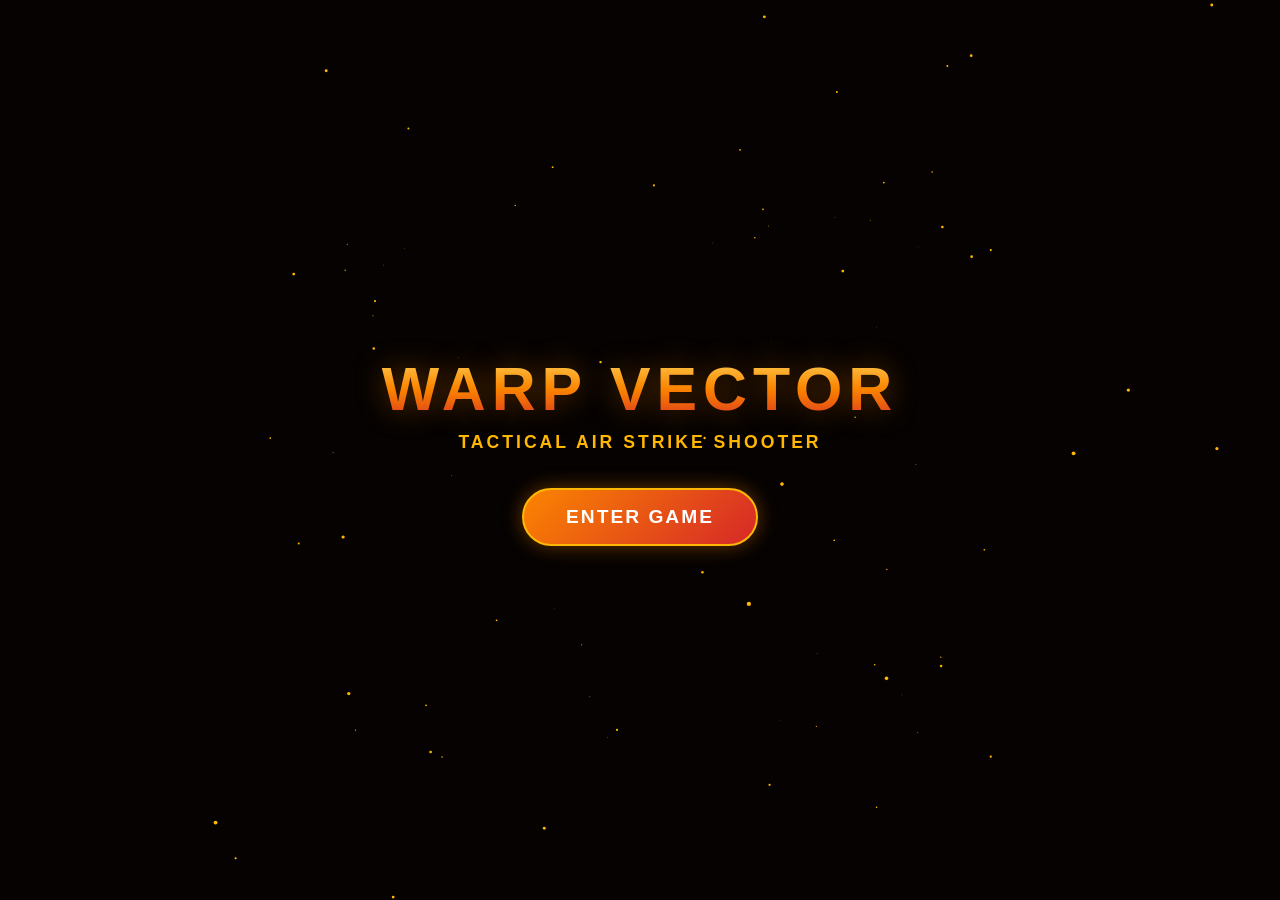
<file: index.html>
<!DOCTYPE html>
<html lang="en" data-theme="dark">
<head>
    <meta charset="UTF-8">
    <meta name="viewport" content="width=device-width, initial-scale=1.0, maximum-scale=1.0, user-scalable=no">
    <title>WARP VECTOR: AIR STRIKE</title>
    <style>
        :root {
            --bg-dark: #080302;
            --bg-canvas: #0d0503;
            --warm-gold: #ffb703;
            --warm-orange: #fb8500;
            --warm-coral: #ff5733;
            --warm-red: #d62828;
            --warm-purple: #9d4edd;
            --warm-glow: rgba(251, 133, 0, 0.4);
            --hud-bg: rgba(18, 7, 4, 0.85);
            --hud-text: #ffffff;
            --grid-line: rgba(255, 183, 3, 0.06);
            --font-family: 'Segoe UI', Tahoma, Geneva, Verdana, sans-serif;
        }

        [data-theme="light"] {
            --bg-dark: #f4ece1;
            --bg-canvas: #fcf8f2;
            --warm-gold: #b36b00;
            --warm-orange: #d96b00;
            --warm-coral: #e63946;
            --warm-red: #9e1b1b;
            --warm-purple: #7b2cbf;
            --warm-glow: rgba(217, 107, 0, 0.25);
            --hud-bg: rgba(255, 248, 238, 0.9);
            --hud-text: #2b1704;
            --grid-line: rgba(179, 107, 0, 0.08);
        }

        * {
            box-sizing: border-box;
            margin: 0;
            padding: 0;
            user-select: none;
            -webkit-user-select: none;
        }

        body, html {
            width: 100%;
            height: 100%;
            overflow: hidden;
            background-color: var(--bg-dark);
            font-family: var(--font-family);
            color: var(--hud-text);
            transition: background-color 0.4s ease;
        }

        #landing-page {
            position: absolute;
            top: 0;
            left: 0;
            width: 100%;
            height: 100%;
            z-index: 100;
            display: flex;
            justify-content: center;
            align-items: center;
            background: radial-gradient(circle at center, var(--bg-canvas) 0%, var(--bg-dark) 100%);
            transition: opacity 0.5s ease;
        }

        #landing-canvas {
            position: absolute;
            top: 0;
            left: 0;
            width: 100%;
            height: 100%;
            z-index: 1;
        }

        .hero-container {
            position: relative;
            z-index: 2;
            text-align: center;
            pointer-events: auto;
        }

        .landing-title {
            font-size: 3.8rem;
            font-weight: 900;
            letter-spacing: 6px;
            background: linear-gradient(180deg, #ffe066 0%, var(--warm-orange) 50%, var(--warm-red) 100%);
            -webkit-background-clip: text;
            -webkit-text-fill-color: transparent;
            text-shadow: 0 0 30px var(--warm-glow);
            margin-bottom: 8px;
            text-transform: uppercase;
        }

        .landing-subtitle {
            font-size: 1.1rem;
            color: var(--warm-gold);
            letter-spacing: 3px;
            margin-bottom: 35px;
            font-weight: 600;
        }

        .glow-btn {
            background: linear-gradient(135deg, var(--warm-orange), var(--warm-red));
            border: 2px solid var(--warm-gold);
            padding: 16px 42px;
            font-size: 1.2rem;
            font-weight: 800;
            color: #fff;
            text-transform: uppercase;
            letter-spacing: 2px;
            border-radius: 50px;
            cursor: pointer;
            box-shadow: 0 0 20px var(--warm-glow);
            transition: transform 0.2s ease, box-shadow 0.2s ease;
        }

        .glow-btn:hover {
            transform: scale(1.06);
            box-shadow: 0 0 30px var(--warm-orange);
        }

        .glow-btn:active {
            transform: scale(0.98);
        }

        #game-wrapper {
            position: relative;
            width: 100%;
            height: 100%;
            display: flex;
            justify-content: center;
            align-items: center;
        }

        canvas#gameCanvas {
            display: block;
            background-color: var(--bg-canvas);
            box-shadow: 0 0 40px rgba(0, 0, 0, 0.3);
            transition: background-color 0.4s ease;
        }

        #hud {
            position: absolute;
            top: 15px;
            left: 20px;
            right: 20px;
            display: flex;
            justify-content: space-between;
            align-items: flex-start;
            pointer-events: none;
            z-index: 10;
        }

        .hud-left {
            display: flex;
            gap: 12px;
            flex-wrap: wrap;
        }

        .hud-card {
            background: var(--hud-bg);
            border: 1px solid rgba(255, 183, 3, 0.3);
            padding: 8px 14px;
            border-radius: 10px;
            backdrop-filter: blur(8px);
            box-shadow: 0 4px 15px rgba(0, 0, 0, 0.2);
            min-width: 90px;
        }

        .hud-label {
            font-size: 0.68rem;
            color: var(--warm-gold);
            text-transform: uppercase;
            letter-spacing: 1.2px;
            font-weight: 700;
        }

        .hud-value {
            font-size: 1.35rem;
            font-weight: 800;
            color: var(--hud-text);
        }

        .health-bar-bg {
            width: 100px;
            height: 10px;
            background: rgba(150, 150, 150, 0.2);
            border-radius: 5px;
            overflow: hidden;
            margin-top: 5px;
            border: 1px solid rgba(255, 183, 3, 0.3);
        }

        .health-bar-fill {
            width: 100%;
            height: 100%;
            background: linear-gradient(90deg, var(--warm-red), var(--warm-orange), var(--warm-gold));
            transition: width 0.2s ease;
        }

        .weapon-indicator {
            display: flex;
            gap: 4px;
            margin-top: 4px;
        }

        .weapon-slot {
            font-size: 0.6rem;
            padding: 2px 5px;
            border-radius: 4px;
            background: rgba(150, 150, 150, 0.2);
            color: var(--warm-gold);
            border: 1px solid rgba(255, 183, 3, 0.2);
            font-weight: 700;
        }

        .weapon-slot.active {
            background: var(--warm-orange);
            color: #fff;
            border-color: var(--warm-gold);
        }

        #top-controls {
            display: flex;
            gap: 8px;
            pointer-events: auto;
        }

        .icon-btn {
            background: var(--hud-bg);
            border: 1px solid var(--warm-gold);
            color: var(--warm-gold);
            width: 42px;
            height: 42px;
            border-radius: 10px;
            cursor: pointer;
            display: flex;
            justify-content: center;
            align-items: center;
            transition: all 0.2s ease;
            backdrop-filter: blur(8px);
            position: relative;
        }

        .icon-btn svg {
            width: 20px;
            height: 20px;
            fill: currentColor;
        }

        .icon-btn:hover {
            background: var(--warm-orange);
            color: #fff;
            transform: translateY(-2px);
            box-shadow: 0 4px 12px var(--warm-glow);
        }

        .icon-btn.recording {
            background: var(--warm-red);
            color: #fff;
            border-color: #ff5733;
            animation: pulse-rec 1.2s infinite;
        }

        @keyframes pulse-rec {
            0% { box-shadow: 0 0 0 0 rgba(214, 40, 40, 0.7); }
            70% { box-shadow: 0 0 0 10px rgba(214, 40, 40, 0); }
            100% { box-shadow: 0 0 0 0 rgba(214, 40, 40, 0); }
        }

        .icon-btn::after {
            content: attr(data-tooltip);
            position: absolute;
            bottom: -30px;
            left: 50%;
            transform: translateX(-50%);
            background: rgba(0, 0, 0, 0.85);
            color: #fff;
            padding: 3px 8px;
            font-size: 0.7rem;
            border-radius: 4px;
            white-space: nowrap;
            opacity: 0;
            pointer-events: none;
            transition: opacity 0.2s ease;
            font-weight: 600;
        }

        .icon-btn:hover::after {
            opacity: 1;
        }

        .modal-overlay {
            position: absolute;
            top: 0;
            left: 0;
            width: 100%;
            height: 100%;
            background: rgba(8, 3, 2, 0.85);
            backdrop-filter: blur(10px);
            display: flex;
            flex-direction: column;
            justify-content: center;
            align-items: center;
            z-index: 30;
            opacity: 0;
            pointer-events: none;
            transition: opacity 0.25s ease;
        }

        .modal-overlay.active {
            opacity: 1;
            pointer-events: auto;
        }

        .modal-title {
            font-size: 2.8rem;
            font-weight: 900;
            color: var(--warm-gold);
            text-shadow: 0 0 20px var(--warm-orange);
            margin-bottom: 12px;
            text-transform: uppercase;
        }

        .manual-card {
            background: var(--hud-bg);
            border: 1px solid var(--warm-gold);
            padding: 24px;
            border-radius: 14px;
            max-width: 520px;
            width: 90%;
            font-size: 0.9rem;
            line-height: 1.5;
            color: var(--hud-text);
            margin-bottom: 20px;
        }

        .manual-card h3 {
            color: var(--warm-gold);
            margin-bottom: 6px;
            border-bottom: 1px solid rgba(255, 183, 3, 0.2);
            padding-bottom: 4px;
        }

        .btn-group {
            display: flex;
            gap: 15px;
        }

        #touch-controls {
            position: absolute;
            bottom: 20px;
            left: 0;
            width: 100%;
            display: none;
            justify-content: space-between;
            padding: 0 25px;
            pointer-events: none;
            z-index: 12;
        }

        .dpad {
            display: grid;
            grid-template-columns: repeat(3, 48px);
            grid-template-rows: repeat(3, 48px);
            gap: 4px;
            pointer-events: auto;
        }

        .touch-btn {
            width: 48px;
            height: 48px;
            border-radius: 8px;
            background: rgba(255, 133, 0, 0.25);
            border: 1px solid var(--warm-gold);
            color: #fff;
            font-size: 1.1rem;
            display: flex;
            justify-content: center;
            align-items: center;
            backdrop-filter: blur(4px);
            touch-action: manipulation;
        }

        .touch-shoot-btn {
            width: 72px;
            height: 72px;
            border-radius: 50%;
            background: rgba(214, 40, 40, 0.5);
            border: 2px solid var(--warm-coral);
            color: #fff;
            font-size: 1.4rem;
            display: flex;
            justify-content: center;
            align-items: center;
            pointer-events: auto;
            align-self: flex-end;
            touch-action: manipulation;
        }

        @media (max-width: 768px) {
            #touch-controls { display: flex; }
            .landing-title { font-size: 2.2rem; }
            #hud { flex-direction: column; gap: 10px; }
            .hud-left { flex-wrap: wrap; }
        }
    </style>
</head>
<body>

    <div id="landing-page">
        <canvas id="landing-canvas"></canvas>
        <div class="hero-container">
            <h1 class="landing-title">WARP VECTOR</h1>
            <p class="landing-subtitle">TACTICAL AIR STRIKE SHOOTER</p>
            <button class="glow-btn" id="start-flight-btn">ENTER GAME</button>
        </div>
    </div>

    <div id="game-wrapper">
        <canvas id="gameCanvas"></canvas>

        <div id="hud">
            <div class="hud-left">
                <div class="hud-card">
                    <div class="hud-label">Health</div>
                    <div class="health-bar-bg">
                        <div id="health-fill" class="health-bar-fill"></div>
                    </div>
                </div>
                <div class="hud-card">
                    <div class="hud-label">Score</div>
                    <div id="score-val" class="hud-value">0000</div>
                </div>
                <div class="hud-card">
                    <div class="hud-label">High Score</div>
                    <div id="high-score-val" class="hud-value">0000</div>
                </div>
                <div class="hud-card">
                    <div class="hud-label">Level / Blaster</div>
                    <div style="display: flex; justify-content: space-between; align-items: center; margin-top:2px;">
                        <span id="level-val" style="font-weight: 800; font-size: 1.1rem;">1</span>
                        <div class="weapon-indicator">
                            <div class="weapon-slot active" id="wep-1">1:STD</div>
                            <div class="weapon-slot" id="wep-2">2:SPL</div>
                            <div class="weapon-slot" id="wep-3">3:SLW</div>
                        </div>
                    </div>
                </div>
            </div>

            <div id="top-controls">
                <button class="icon-btn" id="btn-screenshot" data-tooltip="Screenshot">
                    <svg viewBox="0 0 24 24"><path d="M21 19V5c0-1.1-.9-2-2-2H5c-1.1 0-2 .9-2 2v14c0 1.1.9 2 2 2h14c1.1 0 2-.9 2-2zM8.5 13.5l2.5 3.01L14.5 12l4.5 6H5l3.5-4.5z"/></svg>
                </button>
                <button class="icon-btn" id="btn-record" data-tooltip="Record Highlight">
                    <svg viewBox="0 0 24 24"><path d="M12 2C6.48 2 2 6.48 2 12s4.48 10 10 10 10-4.48 10-10S17.52 2 12 2zm0 14c-2.21 0-4-1.79-4-4s1.79-4 4-4 4 1.79 4 4-1.79 4-4 4z"/></svg>
                </button>
                <button class="icon-btn" id="btn-theme" data-tooltip="Theme Mode">
                    <svg id="theme-icon" viewBox="0 0 24 24"><path d="M12 7c-2.76 0-5 2.24-5 5s2.24 5 5 5 5-2.24 5-5-2.24-5-5-5zM2 13h2c.55 0 1-.45 1-1s-.45-1-1-1H2c-.55 0-1 .45-1 1s.45 1 1 1zm18 0h2c.55 0 1-.45 1-1s-.45-1-1-1h-2c-.55 0-1 .45-1 1s.45 1 1 1zM11 2v2c0 .55.45 1 1 1s1-.45 1-1V2c0-.55-.45-1-1-1s-1 .45-1 1zm0 18v2c0 .55.45 1 1 1s1-.45 1-1v-2c0-.55-.45-1-1-1s-1 .45-1 1zM5.99 4.58c-.39-.39-1.03-.39-1.41 0s-.39 1.03 0 1.41l1.06 1.06c.39.39 1.03.39 1.41 0s.39-1.03 0-1.41L5.99 4.58zm12.37 12.37c-.39-.39-1.03-.39-1.41 0s-.39 1.03 0 1.41l1.06 1.06c.39.39 1.03.39 1.41 0s.39-1.03 0-1.41l-1.06-1.06zM7.05 18.36l-1.06 1.06c-.39.39-.39 1.03 0 1.41s1.03.39 1.41 0l1.06-1.06c.39-.39.39-1.03 0-1.41s-1.02-.39-1.41 0zm12.37-13.78l-1.06 1.06c-.39.39-.39 1.03 0 1.41s1.03.39 1.41 0l1.06-1.06c.39-.39.39-1.03 0-1.41s-1.03-.39-1.41 0z"/></svg>
                </button>
                <button class="icon-btn" id="btn-home" data-tooltip="Home Landing">
                    <svg viewBox="0 0 24 24"><path d="M10 20v-6h4v6h5v-8h3L12 3 2 12h3v8z"/></svg>
                </button>
                <button class="icon-btn" id="btn-manual" data-tooltip="Manual">
                    <svg viewBox="0 0 24 24"><path d="M12 2C6.48 2 2 6.48 2 12s4.48 10 10 10 10-4.48 10-10S17.52 2 12 2zm1 16h-2v-2h2v2zm1.07-7.75l-.9.92C12.45 11.9 12 12.5 12 14h-2v-.5c0-1.1.45-2.1 1.17-2.83l1.24-1.26c.37-.36.59-.86.59-1.41 0-1.1-.9-2-2-2s-2 .9-2 2H7c0-2.76 2.24-5 5-5s5 2.24 5 5c0 1.04-.42 1.99-1.07 2.75z"/></svg>
                </button>
                <button class="icon-btn" id="btn-pause" data-tooltip="Pause (P)">
                    <svg viewBox="0 0 24 24"><path d="M6 19h4V5H6v14zm8-14v14h4V5h-4z"/></svg>
                </button>
                <button class="icon-btn" id="btn-restart" data-tooltip="Restart">
                    <svg viewBox="0 0 24 24"><path d="M12 5V1L7 6l5 5V7c3.31 0 6 2.69 6 6s-2.69 6-6 6-6-2.69-6-6H4c0 4.42 3.58 8 8 8s8-3.58 8-8-3.58-8-8-8z"/></svg>
                </button>
            </div>
        </div>

        <div class="modal-overlay" id="manual-modal">
            <h2 class="modal-title">FLIGHT MANUAL</h2>
            <div class="manual-card">
                <h3>CONTROLS & WEAPONS</h3>
                <p>• <b>Move:</b> Arrow Keys or W, A, S, D</p>
                <p>• <b>Aim:</b> Move Mouse to project laser vector</p>
                <p>• <b>Shoot:</b> Spacebar or Left Mouse Click</p>
                <p>• <b>[1] Standard Blaster:</b> Balanced long-range velocity</p>
                <p>• <b>[2] Splash Blast:</b> Short-range wide arc multi-spread</p>
                <p>• <b>[3] Stasis Pulse:</b> Slow motion effect on all enemy planes</p>
                <p>• <b>Bosses & Elites:</b> Powerful craft that trigger screen shake upon defeat</p>
            </div>
            <div class="btn-group">
                <button class="glow-btn" id="close-manual-btn">CLOSE</button>
            </div>
        </div>

        <div class="modal-overlay" id="pause-modal">
            <h2 class="modal-title">GAME PAUSED</h2>
            <p style="color:var(--warm-gold); margin-bottom:20px;">Press 'P' or click below to resume</p>
            <div class="btn-group">
                <button class="glow-btn" id="resume-btn">RESUME</button>
            </div>
        </div>

        <div class="modal-overlay" id="gameover-modal">
            <h2 class="modal-title">MISSION FAILED</h2>
            <div class="hud-card" style="text-align:center; padding:20px 40px; margin-bottom:20px;">
                <p style="color:var(--warm-gold);">FINAL SCORE</p>
                <h3 id="final-score" style="font-size:2.8rem; color:var(--hud-text);">0</h3>
            </div>
            <div class="btn-group">
                <button class="glow-btn" id="restart-modal-btn">PLAY AGAIN</button>
            </div>
        </div>

        <div id="touch-controls">
            <div class="dpad">
                <div></div>
                <div class="touch-btn" id="touch-up">▲</div>
                <div></div>
                <div class="touch-btn" id="touch-left">◄</div>
                <div class="touch-btn" id="touch-down">▼</div>
                <div class="touch-btn" id="touch-right">►</div>
            </div>
            <div class="touch-shoot-btn" id="touch-shoot">🔥</div>
        </div>
    </div>

    <script>
        const STATE = {
            LANDING: 'LANDING',
            ENTERING: 'ENTERING',
            PLAYING: 'PLAYING',
            PAUSED: 'PAUSED',
            MANUAL: 'MANUAL',
            GAMEOVER: 'GAMEOVER'
        };
        let currentState = STATE.LANDING;

        const canvas = document.getElementById('gameCanvas');
        const ctx = canvas.getContext('2d');
        const lCanvas = document.getElementById('landing-canvas');
        const lCtx = lCanvas.getContext('2d');

        let width, height;
        function resize() {
            width = Math.min(window.innerWidth, 1000);
            height = window.innerHeight;
            canvas.width = width;
            canvas.height = height;
            lCanvas.width = window.innerWidth;
            lCanvas.height = window.innerHeight;
        }
        window.addEventListener('resize', resize);
        resize();

        let currentTheme = 'dark';
        document.getElementById('btn-theme').addEventListener('click', () => {
            currentTheme = currentTheme === 'dark' ? 'light' : 'dark';
            document.documentElement.setAttribute('data-theme', currentTheme);
        });

        // Built-in Screen Recording & Screenshot
        let mediaRecorder;
        let recordedChunks = [];
        let isRecording = false;

        document.getElementById('btn-screenshot').addEventListener('click', () => {
            const link = document.createElement('a');
            link.download = `warp-vector-highlight-${Date.now()}.png`;
            link.href = canvas.toDataURL('image/png');
            link.click();
        });

        document.getElementById('btn-record').addEventListener('click', (e) => {
            const btn = e.currentTarget;
            if (!isRecording) {
                try {
                    const stream = canvas.captureStream(30);
                    mediaRecorder = new MediaRecorder(stream, { mimeType: 'video/webm' });
                    recordedChunks = [];
                    mediaRecorder.ondataavailable = event => { if (event.data.size > 0) recordedChunks.push(event.data); };
                    mediaRecorder.onstop = () => {
                        const blob = new Blob(recordedChunks, { type: 'video/webm' });
                        const url = URL.createObjectURL(blob);
                        const a = document.createElement('a');
                        a.style.display = 'none'; a.href = url; a.download = `warp-vector-recording-${Date.now()}.webm`;
                        document.body.appendChild(a); a.click();
                        setTimeout(() => { document.body.removeChild(a); window.URL.revokeObjectURL(url); }, 100);
                    };
                    mediaRecorder.start();
                    isRecording = true;
                    btn.classList.add('recording');
                } catch (err) {
                    console.error("Media recording is not supported in this browser environment:", err);
                    alert("Screen recording is not supported on this browser.");
                }
            } else {
                mediaRecorder.stop();
                isRecording = false;
                btn.classList.remove('recording');
            }
        });

        // Screen Shake System
        let shakeTimer = 0;
        let shakeIntensity = 0;
        function triggerShake(duration = 15, intensity = 8) {
            shakeTimer = duration;
            shakeIntensity = intensity;
        }

        // Global Slow Motion Timer for All Planes
        let globalSlowTimer = 0;

        // Web Audio Synthesizer
        class SoundFX {
            constructor() { this.ctx = null; }
            init() { if (!this.ctx) this.ctx = new (window.AudioContext || window.webkitAudioContext)(); }
            playLaser() {
                if (!this.ctx) return;
                let osc = this.ctx.createOscillator(), gain = this.ctx.createGain();
                osc.type = 'sawtooth';
                osc.frequency.setValueAtTime(850, this.ctx.currentTime);
                osc.frequency.exponentialRampToValueAtTime(120, this.ctx.currentTime + 0.12);
                gain.gain.setValueAtTime(0.15, this.ctx.currentTime);
                gain.gain.linearRampToValueAtTime(0.01, this.ctx.currentTime + 0.12);
                osc.connect(gain); gain.connect(this.ctx.destination);
                osc.start(); osc.stop(this.ctx.currentTime + 0.12);
            }
            playExplosion() {
                if (!this.ctx) return;
                let osc = this.ctx.createOscillator(), gain = this.ctx.createGain();
                osc.type = 'square';
                osc.frequency.setValueAtTime(140, this.ctx.currentTime);
                osc.frequency.exponentialRampToValueAtTime(20, this.ctx.currentTime + 0.28);
                gain.gain.setValueAtTime(0.22, this.ctx.currentTime);
                gain.gain.linearRampToValueAtTime(0.01, this.ctx.currentTime + 0.28);
                osc.connect(gain); gain.connect(this.ctx.destination);
                osc.start(); osc.stop(this.ctx.currentTime + 0.28);
            }
            playPowerup() {
                if (!this.ctx) return;
                let osc = this.ctx.createOscillator(), gain = this.ctx.createGain();
                osc.type = 'sine';
                osc.frequency.setValueAtTime(320, this.ctx.currentTime);
                osc.frequency.exponentialRampToValueAtTime(1200, this.ctx.currentTime + 0.25);
                gain.gain.setValueAtTime(0.2, this.ctx.currentTime);
                gain.gain.linearRampToValueAtTime(0.01, this.ctx.currentTime + 0.25);
                osc.connect(gain); gain.connect(this.ctx.destination);
                osc.start(); osc.stop(this.ctx.currentTime + 0.25);
            }
        }
        const sfx = new SoundFX();

        const keys = { up: false, down: false, left: false, right: false, shoot: false };
        const mouse = { x: width / 2, y: height / 2 };

        window.addEventListener('keydown', (e) => {
            if (e.code === 'ArrowUp' || e.code === 'KeyW') keys.up = true;
            if (e.code === 'ArrowDown' || e.code === 'KeyS') keys.down = true;
            if (e.code === 'ArrowLeft' || e.code === 'KeyA') keys.left = true;
            if (e.code === 'ArrowRight' || e.code === 'KeyD') keys.right = true;
            if (e.code === 'Space') {
                e.preventDefault();
                if (currentState === STATE.PLAYING) keys.shoot = true;
            }
            if (e.code === 'Digit1') setWeaponMode(1);
            if (e.code === 'Digit2') setWeaponMode(2);
            if (e.code === 'Digit3') setWeaponMode(3);

            if (e.code === 'KeyP' || e.code === 'Escape') {
                if (currentState === STATE.PLAYING) {
                    currentState = STATE.PAUSED;
                    document.getElementById('pause-modal').classList.add('active');
                } else if (currentState === STATE.PAUSED) {
                    currentState = STATE.PLAYING;
                    document.getElementById('pause-modal').classList.remove('active');
                }
            }
        });

        window.addEventListener('keyup', (e) => {
            if (e.code === 'ArrowUp' || e.code === 'KeyW') keys.up = false;
            if (e.code === 'ArrowDown' || e.code === 'KeyS') keys.down = false;
            if (e.code === 'ArrowLeft' || e.code === 'KeyA') keys.left = false;
            if (e.code === 'ArrowRight' || e.code === 'KeyD') keys.right = false;
            if (e.code === 'Space') keys.shoot = false;
        });

        canvas.addEventListener('mousemove', (e) => {
            const rect = canvas.getBoundingClientRect();
            mouse.x = e.clientX - rect.left;
            mouse.y = e.clientY - rect.top;
        });

        canvas.addEventListener('mousedown', (e) => { if (e.button === 0 && currentState === STATE.PLAYING) keys.shoot = true; });
        canvas.addEventListener('mouseup', (e) => { if (e.button === 0) keys.shoot = false; });

        const bindTouch = (id, keyName) => {
            const btn = document.getElementById(id);
            if (!btn) return;
            btn.addEventListener('touchstart', (e) => { e.preventDefault(); keys[keyName] = true; });
            btn.addEventListener('touchend', (e) => { e.preventDefault(); keys[keyName] = false; });
        };
        bindTouch('touch-up', 'up');
        bindTouch('touch-down', 'down');
        bindTouch('touch-left', 'left');
        bindTouch('touch-right', 'right');
        bindTouch('touch-shoot', 'shoot');

        let score = 0;
        let highScore = localStorage.getItem('warp_vector_highscore') || 0;
        let level = 1;
        let health = 100;
        let lastShootTime = 0;
        let spawnTimer = 0;
        let enterAnimProgress = 0;
        let bossActive = false;
        let enemiesKilledCount = 0;

        document.getElementById('high-score-val').innerText = highScore;

        const player = {
            x: width / 2,
            y: height + 100,
            radius: 24,
            speed: 6.8,
            angle: -Math.PI / 2,
            weaponMode: 1, // 1: Standard, 2: Splash Blast, 3: Stasis Slow-Motion
            shield: 0
        };

        function setWeaponMode(mode) {
            player.weaponMode = mode;
            document.querySelectorAll('.weapon-slot').forEach(el => el.classList.remove('active'));
            document.getElementById(`wep-${mode}`).classList.add('active');
        }

        let bullets = [], enemies = [], powerups = [], particles = [], stars = [], warpStars = [];

        for (let i = 0; i < 90; i++) {
            stars.push({
                x: Math.random() * width,
                y: Math.random() * height,
                size: Math.random() * 2 + 0.5,
                speed: Math.random() * 1.5 + 0.5,
                alpha: Math.random()
            });
        }

        for (let i = 0; i < 140; i++) {
            warpStars.push({
                x: (Math.random() - 0.5) * 2000,
                y: (Math.random() - 0.5) * 2000,
                z: Math.random() * 1000 + 1
            });
        }

        function resetGame() {
            score = 0;
            health = 100;
            level = 1;
            bossActive = false;
            enemiesKilledCount = 0;
            globalSlowTimer = 0;
            bullets = []; enemies = []; powerups = []; particles = [];
            player.x = width / 2;
            player.y = height + 100;
            player.shield = 0;
            setWeaponMode(1);
            updateHUD();
        }

        function updateHUD() {
            document.getElementById('score-val').innerText = score;
            document.getElementById('high-score-val').innerText = highScore;
            document.getElementById('level-val').innerText = level;
            document.getElementById('health-fill').style.width = Math.max(0, health) + '%';
        }

        function drawPlayerShip(ctx, x, y, angle, shieldActive) {
            ctx.save();
            ctx.translate(x, y);
            ctx.rotate(angle + Math.PI / 2);

            if (shieldActive) {
                ctx.strokeStyle = '#ffb703';
                ctx.lineWidth = 3;
                ctx.shadowBlur = 15; ctx.shadowColor = '#ffb703';
                ctx.beginPath(); ctx.arc(0, 0, 32, 0, Math.PI * 2); ctx.stroke();
                ctx.shadowBlur = 0;
            }

            ctx.fillStyle = '#fb8500';
            ctx.shadowBlur = 10; ctx.shadowColor = '#fb8500';
            ctx.beginPath();
            ctx.rect(-10, 16, 5, 10 + Math.random() * 8);
            ctx.rect(5, 16, 5, 10 + Math.random() * 8);
            ctx.fill();
            ctx.shadowBlur = 0;

            ctx.fillStyle = currentTheme === 'dark' ? '#d62828' : '#e63946';
            ctx.strokeStyle = '#ffb703';
            ctx.lineWidth = 2;

            ctx.beginPath();
            ctx.moveTo(0, -32);
            ctx.lineTo(8, -12);
            ctx.lineTo(24, 8);
            ctx.lineTo(20, 18);
            ctx.lineTo(10, 16);
            ctx.lineTo(6, 20);
            ctx.lineTo(-6, 20);
            ctx.lineTo(-10, 16);
            ctx.lineTo(-20, 18);
            ctx.lineTo(-24, 8);
            ctx.lineTo(-8, -12);
            ctx.closePath();
            ctx.fill();
            ctx.stroke();

            ctx.fillStyle = '#ffb703';
            ctx.shadowBlur = 8; ctx.shadowColor = '#ffb703';
            ctx.beginPath();
            ctx.ellipse(0, -8, 4, 11, 0, 0, Math.PI * 2);
            ctx.fill();
            ctx.shadowBlur = 0;

            ctx.restore();
        }

        function drawEnemyJet(ctx, e) {
            ctx.save();
            ctx.translate(e.x, e.y);

            ctx.fillStyle = e.color;
            ctx.strokeStyle = currentTheme === 'dark' ? '#ffe066' : '#8d0801';
            ctx.lineWidth = 1.5;
            ctx.shadowBlur = 8; ctx.shadowColor = e.color;

            const r = e.radius;
            ctx.beginPath();
            
            if (e.isBoss) {
                ctx.moveTo(0, r);
                ctx.lineTo(r * 0.4, r * 0.5);
                ctx.lineTo(r, r * 0.2);
                ctx.lineTo(r * 0.9, -r * 0.6);
                ctx.lineTo(r * 0.4, -r * 0.8);
                ctx.lineTo(0, -r);
                ctx.lineTo(-r * 0.4, -r * 0.8);
                ctx.lineTo(-r * 0.9, -r * 0.6);
                ctx.lineTo(-r, r * 0.2);
                ctx.lineTo(-r * 0.4, r * 0.5);
            } else if (e.typeIndex === 0) { 
                ctx.moveTo(0, r);
                ctx.lineTo(r*0.15, r*0.4);
                ctx.lineTo(r, -r*0.2);
                ctx.lineTo(r*0.3, -r*0.4);
                ctx.lineTo(r*0.4, -r*0.9);
                ctx.lineTo(0, -r*0.7);
                ctx.lineTo(-r*0.4, -r*0.9);
                ctx.lineTo(-r*0.3, -r*0.4);
                ctx.lineTo(-r, -r*0.2);
                ctx.lineTo(-r*0.15, r*0.4);
            } else if (e.typeIndex === 1) { 
                ctx.moveTo(0, r);
                ctx.lineTo(r*0.2, r*0.6);
                ctx.lineTo(r*0.4, r*0.5);
                ctx.lineTo(r*0.25, r*0.2);
                ctx.lineTo(r, -r*0.6);
                ctx.lineTo(r*0.7, -r*0.9);
                ctx.lineTo(r*0.2, -r*0.7);
                ctx.lineTo(0, -r);
                ctx.lineTo(-r*0.2, -r*0.7);
                ctx.lineTo(-r*0.7, -r*0.9);
                ctx.lineTo(-r, -r*0.6);
                ctx.lineTo(-r*0.25, r*0.2);
                ctx.lineTo(-r*0.4, r*0.5);
                ctx.lineTo(-r*0.2, r*0.6);
            } else { 
                ctx.moveTo(0, r);
                ctx.lineTo(r*0.25, r*0.6);
                ctx.lineTo(r*0.25, r*0.1);
                ctx.lineTo(r*0.9, -r*0.1);
                ctx.lineTo(r*0.9, -r*0.4);
                ctx.lineTo(r*0.3, -r*0.4);
                ctx.lineTo(r*0.4, -r*0.9);
                ctx.lineTo(r*0.15, -r*0.9);
                ctx.lineTo(0, -r*0.6);
                ctx.lineTo(-r*0.15, -r*0.9);
                ctx.lineTo(-r*0.4, -r*0.9);
                ctx.lineTo(-r*0.3, -r*0.4);
                ctx.lineTo(-r*0.9, -r*0.4);
                ctx.lineTo(-r*0.9, -r*0.1);
                ctx.lineTo(-r*0.25, r*0.1);
                ctx.lineTo(-r*0.25, r*0.6);
            }

            ctx.closePath();
            ctx.fill();
            ctx.stroke();

            ctx.fillStyle = currentTheme === 'dark' ? '#ffffff' : '#0a0a0a';
            ctx.shadowBlur = 0;
            ctx.beginPath();
            if (e.isBoss) {
                ctx.ellipse(0, 0, r * 0.3, r * 0.4, 0, 0, Math.PI * 2);
            } else if (e.typeIndex === 0) {
                ctx.ellipse(0, r*0.2, r*0.15, r*0.3, 0, 0, Math.PI*2);
            } else if (e.typeIndex === 1) {
                ctx.ellipse(0, r*0.3, r*0.15, r*0.4, 0, 0, Math.PI*2);
            } else {
                ctx.ellipse(0, r*0.5, r*0.2, r*0.3, 0, 0, Math.PI*2);
            }
            ctx.fill();

            if (e.maxHp > 1) {
                ctx.fillStyle = 'rgba(0,0,0,0.5)';
                ctx.fillRect(-25, -r - 14, 50, 6);
                ctx.fillStyle = e.isBoss ? '#ff5733' : '#ffffff';
                ctx.fillRect(-25, -r - 14, 50 * (e.hp / e.maxHp), 6);
            }

            ctx.restore();
        }

        function spawnEnemy() {
            if (bossActive) return;

            if (level % 5 === 0 && enemies.length === 0) {
                bossActive = true;
                enemies.push({
                    x: width / 2,
                    y: -70,
                    isBoss: true,
                    hp: 60 + (level * 15),
                    maxHp: 60 + (level * 15),
                    speed: 0.9,
                    radius: 50,
                    pts: 500,
                    color: '#9d4edd',
                    dirX: 1,
                    typeIndex: 3
                });
                return;
            }

            const types = [
                { color: '#ffb703', hp: 1, speed: 2.8, radius: 18, pts: 10, typeIndex: 0 },
                { color: '#fb8500', hp: 3, speed: 2.1, radius: 24, pts: 25, typeIndex: 1 },
                { color: '#d62828', hp: 6, speed: 1.4, radius: 32, pts: 50, typeIndex: 2 }
            ];
            let available = types.slice(0, Math.min(types.length, Math.floor((level - 1) / 2) + 1));
            let type = available[Math.floor(Math.random() * available.length)];

            enemies.push({
                x: Math.random() * (width - 60) + 30,
                y: -40,
                isBoss: false,
                ...type,
                maxHp: type.hp
            });
        }

        function spawnPowerup(x, y) {
            const pTypes = ['rapid', 'shield', 'double'];
            powerups.push({ x, y, type: pTypes[Math.floor(Math.random() * pTypes.length)], radius: 14, vy: 1.8 });
        }

        function createExplosion(x, y, color, count = 15, isBoss = false, typeIndex = 0) {
            sfx.playExplosion();
            // Shake ONLY when defeating level 2 (typeIndex 1), level 3 (typeIndex 2), or boss level enemy
            if (isBoss || typeIndex >= 1) {
                triggerShake(12, 6);
            }
            for (let i = 0; i < count; i++) {
                let ang = Math.random() * Math.PI * 2;
                let spd = Math.random() * 4 + 1;
                particles.push({
                    x, y,
                    vx: Math.cos(ang) * spd, vy: Math.sin(ang) * spd,
                    radius: Math.random() * 3 + 1,
                    color: color, alpha: 1, decay: Math.random() * 0.03 + 0.015
                });
            }
        }

        function update() {
            if (currentState === STATE.ENTERING) {
                enterAnimProgress += 0.035;
                player.y = (height + 100) - (enterAnimProgress * 200);
                if (enterAnimProgress >= 1) {
                    player.y = height - 100;
                    currentState = STATE.PLAYING;
                }
                return;
            }

            if (currentState !== STATE.PLAYING) return;

            let prevLevel = level;
            level = Math.floor(score / 300) + 1;
            if (level !== prevLevel) updateHUD();

            if (player.shield > 0) player.shield--;
            if (globalSlowTimer > 0) globalSlowTimer--;

            if (keys.left && player.x - player.radius > 0) player.x -= player.speed;
            if (keys.right && player.x + player.radius < width) player.x += player.speed;
            if (keys.up && player.y - player.radius > 80) player.y -= player.speed;
            if (keys.down && player.y + player.radius < height - 20) player.y += player.speed;

            const dx = mouse.x - player.x;
            const dy = mouse.y - player.y;
            player.angle = Math.atan2(dy, dx);

            let fireRate = player.weaponMode === 2 ? 300 : (player.weaponMode === 3 ? 350 : 160);
            const now = Date.now();
            if (keys.shoot && now - lastShootTime > fireRate) {
                sfx.playLaser();
                if (player.weaponMode === 1) {
                    const speed = 14;
                    bullets.push({
                        x: player.x, y: player.y,
                        vx: Math.cos(player.angle) * speed,
                        vy: Math.sin(player.angle) * speed,
                        radius: 4, damage: 1, type: 1, life: 100
                    });
                } else if (player.weaponMode === 2) {
                    for (let i = -2; i <= 2; i++) {
                        let spreadAngle = player.angle + (i * 0.12);
                        bullets.push({
                            x: player.x, y: player.y,
                            vx: Math.cos(spreadAngle) * 10,
                            vy: Math.sin(spreadAngle) * 10,
                            radius: 3, damage: 0.7, type: 2, life: 35
                        });
                    }
                } else if (player.weaponMode === 3) {
                    const speed = 12;
                    bullets.push({
                        x: player.x, y: player.y,
                        vx: Math.cos(player.angle) * speed,
                        vy: Math.sin(player.angle) * speed,
                        radius: 6, damage: 1.5, type: 3, life: 100
                    });
                }
                lastShootTime = now;
            }

            // Bullets movement is completely unaffected by slow motion (speed remains normal)
            bullets.forEach((b, i) => {
                b.x += b.vx; b.y += b.vy; b.life--;
                if (b.x < 0 || b.x > width || b.y < 0 || b.y > height || b.life <= 0) bullets.splice(i, 1);
            });

            spawnTimer++;
            if (spawnTimer > Math.max(25, 70 - level * 4)) {
                spawnEnemy();
                spawnTimer = 0;
            }

            // Slow motion factor applied to ALL enemy planes when globalSlowTimer is active
            let planeSpeedFactor = globalSlowTimer > 0 ? 0.4 : 1.0;

            enemies.forEach((e, ei) => {
                if (e.isBoss) {
                    if (e.y < 90) e.y += e.speed * planeSpeedFactor;
                    else {
                        e.x += e.speed * 2.2 * e.dirX * planeSpeedFactor;
                        if (e.x < e.radius || e.x > width - e.radius) e.dirX *= -1;
                    }
                } else {
                    e.y += (e.speed + (level * 0.12)) * planeSpeedFactor;
                }

                if (e.y - e.radius > height) {
                    enemies.splice(ei, 1);
                    if (player.shield <= 0) {
                        health -= e.isBoss ? 50 : 15;
                        updateHUD();
                        if (health <= 0) triggerGameOver();
                    }
                    return;
                }

                if (Math.hypot(player.x - e.x, player.y - e.y) < player.radius + e.radius) {
                    createExplosion(e.x, e.y, e.color, 20, e.isBoss, e.typeIndex);
                    enemies.splice(ei, 1);
                    if (e.isBoss) bossActive = false;
                    if (player.shield <= 0) {
                        health -= e.isBoss ? 50 : 25;
                        updateHUD();
                        if (health <= 0) triggerGameOver();
                    }
                    return;
                }

                bullets.forEach((b, bi) => {
                    if (Math.hypot(b.x - e.x, b.y - e.y) < b.radius + e.radius) {
                        bullets.splice(bi, 1);
                        e.hp -= b.damage;
                        createExplosion(b.x, b.y, '#ffb703', 4, false, 0);

                        if (b.type === 3) {
                            // Slow motion makes ALL planes slow down (triggers global slow timer)
                            globalSlowTimer = 180; // 3 seconds at 60fps
                            sfx.playPowerup();
                        }

                        if (e.hp <= 0) {
                            createExplosion(e.x, e.y, e.color, 25, e.isBoss, e.typeIndex);
                            score += e.pts;
                            if (score > highScore) {
                                highScore = score;
                                localStorage.setItem('warp_vector_highscore', highScore);
                            }
                            if (e.isBoss) bossActive = false;
                            
                            // Get rewards after some enemy planes (every 4th enemy killed)
                            enemiesKilledCount++;
                            if (enemiesKilledCount % 4 === 0) {
                                spawnPowerup(e.x, e.y);
                            }

                            enemies.splice(ei, 1);
                            updateHUD();
                        }
                    }
                });
            });

            powerups.forEach((p, pi) => {
                p.y += p.vy;
                if (Math.hypot(player.x - p.x, player.y - p.y) < player.radius + p.radius) {
                    sfx.playPowerup();
                    if (p.type === 'rapid') player.shield = 300;
                    if (p.type === 'shield') player.shield = 300;
                    if (p.type === 'double') score += 150;
                    powerups.splice(pi, 1);
                    updateHUD();
                } else if (p.y > height) powerups.splice(pi, 1);
            });

            particles.forEach((p, pi) => {
                p.x += p.vx; p.y += p.vy; p.alpha -= p.decay;
                if (p.alpha <= 0) particles.splice(pi, 1);
            });

            stars.forEach(s => {
                s.y += s.speed;
                if (s.y > height) s.y = 0;
            });
        }

        function render() {
            if (currentState === STATE.LANDING) {
                lCtx.fillStyle = currentTheme === 'dark' ? '#050201' : '#f4ece1';
                lCtx.fillRect(0, 0, lCanvas.width, lCanvas.height);
                const cx = lCanvas.width / 2, cy = lCanvas.height / 2;

                warpStars.forEach(s => {
                    s.z -= 12;
                    if (s.z <= 0) s.z = 1000;
                    let k = 250 / s.z;
                    let px = s.x * k + cx;
                    let py = s.y * k + cy;

                    if (px >= 0 && px <= lCanvas.width && py >= 0 && py <= lCanvas.height) {
                        let size = (1 - s.z / 1000) * 2.5;
                        lCtx.fillStyle = currentTheme === 'dark' ? '#ffb703' : '#b36b00';
                        lCtx.beginPath();
                        lCtx.arc(px, py, size, 0, Math.PI * 2);
                        lCtx.fill();
                    }
                });
            }

            ctx.save();
            ctx.clearRect(0, 0, width, height);

            if (shakeTimer > 0) {
                shakeTimer--;
                const offsetX = (Math.random() - 0.5) * shakeIntensity;
                const offsetY = (Math.random() - 0.5) * shakeIntensity;
                ctx.translate(offsetX, offsetY);
            }

            stars.forEach(s => {
                ctx.fillStyle = currentTheme === 'dark' ? `rgba(255, 200, 150, ${s.alpha})` : `rgba(180, 100, 20, ${s.alpha * 0.6})`;
                ctx.beginPath();
                ctx.arc(s.x, s.y, s.size, 0, Math.PI * 2);
                ctx.fill();
            });

            ctx.strokeStyle = currentTheme === 'dark' ? 'rgba(255, 183, 3, 0.06)' : 'rgba(179, 107, 0, 0.08)';
            ctx.lineWidth = 1;
            for (let x = 0; x < width; x += 50) {
                ctx.beginPath(); ctx.moveTo(x, 0); ctx.lineTo(x, height); ctx.stroke();
            }
            for (let y = 0; y < height; y += 50) {
                ctx.beginPath(); ctx.moveTo(0, y); ctx.lineTo(width, y); ctx.stroke();
            }

            if (currentState === STATE.PLAYING || currentState === STATE.PAUSED || currentState === STATE.MANUAL || currentState === STATE.ENTERING) {
                ctx.strokeStyle = currentTheme === 'dark' ? 'rgba(255, 133, 0, 0.3)' : 'rgba(217, 107, 0, 0.4)';
                ctx.setLineDash([6, 6]);
                ctx.beginPath();
                ctx.moveTo(player.x, player.y);
                ctx.lineTo(player.x + Math.cos(player.angle) * 400, player.y + Math.sin(player.angle) * 400);
                ctx.stroke();
                ctx.setLineDash([]);

                bullets.forEach(b => {
                    ctx.fillStyle = b.type === 1 ? '#ffb703' : (b.type === 2 ? '#fb8500' : '#9d4edd');
                    ctx.shadowBlur = 8; ctx.shadowColor = ctx.fillStyle;
                    ctx.beginPath(); ctx.arc(b.x, b.y, b.radius, 0, Math.PI * 2); ctx.fill();
                    ctx.shadowBlur = 0;
                });

                drawPlayerShip(ctx, player.x, player.y, player.angle, player.shield > 0);

                enemies.forEach(e => drawEnemyJet(ctx, e));

                powerups.forEach(p => {
                    ctx.fillStyle = p.type === 'rapid' ? '#ffb703' : p.type === 'shield' ? '#ff5733' : '#fb8500';
                    ctx.shadowBlur = 10; ctx.shadowColor = ctx.fillStyle;
                    ctx.beginPath(); ctx.arc(p.x, p.y, p.radius, 0, Math.PI * 2); ctx.fill();
                    ctx.shadowBlur = 0;
                    ctx.fillStyle = '#000';
                    ctx.font = 'bold 10px sans-serif'; ctx.textAlign = 'center'; ctx.textBaseline = 'middle';
                    ctx.fillText(p.type[0].toUpperCase(), p.x, p.y);
                });

                particles.forEach(p => {
                    ctx.fillStyle = p.color; ctx.globalAlpha = p.alpha;
                    ctx.beginPath(); ctx.arc(p.x, p.y, p.radius, 0, Math.PI * 2); ctx.fill();
                    ctx.globalAlpha = 1.0;
                });
            }

            ctx.restore();
            requestAnimationFrame(renderLoop);
        }

        function renderLoop() {
            update();
            render();
        }

        function triggerGameOver() {
            currentState = STATE.GAMEOVER;
            document.getElementById('final-score').innerText = score;
            document.getElementById('gameover-modal').classList.add('active');
        }

        document.getElementById('start-flight-btn').addEventListener('click', () => {
            sfx.init();
            const landing = document.getElementById('landing-page');
            landing.style.opacity = '0';
            setTimeout(() => {
                landing.style.display = 'none';
                resetGame();
                enterAnimProgress = 0;
                currentState = STATE.ENTERING;
            }, 500);
        });

        document.getElementById('btn-home').addEventListener('click', () => {
            currentState = STATE.LANDING;
            document.getElementById('pause-modal').classList.remove('active');
            document.getElementById('manual-modal').classList.remove('active');
            document.getElementById('gameover-modal').classList.remove('active');
            const landing = document.getElementById('landing-page');
            landing.style.display = 'flex';
            setTimeout(() => { landing.style.opacity = '1'; }, 10);
        });

        let previousStateBeforeManual = STATE.PLAYING;
        document.getElementById('btn-manual').addEventListener('click', () => {
            if (currentState !== STATE.MANUAL) {
                previousStateBeforeManual = currentState;
                currentState = STATE.MANUAL;
                document.getElementById('manual-modal').classList.add('active');
            }
        });

        document.getElementById('close-manual-btn').addEventListener('click', () => {
            document.getElementById('manual-modal').classList.remove('active');
            currentState = previousStateBeforeManual === STATE.PAUSED ? STATE.PAUSED : STATE.PLAYING;
        });

        document.getElementById('btn-pause').addEventListener('click', () => {
            if (currentState === STATE.PLAYING) {
                currentState = STATE.PAUSED;
                document.getElementById('pause-modal').classList.add('active');
            } else if (currentState === STATE.PAUSED) {
                currentState = STATE.PLAYING;
                document.getElementById('pause-modal').classList.remove('active');
            }
        });

        document.getElementById('resume-btn').addEventListener('click', () => {
            currentState = STATE.PLAYING;
            document.getElementById('pause-modal').classList.remove('active');
        });

        document.getElementById('btn-restart').addEventListener('click', () => {
            resetGame();
            document.getElementById('pause-modal').classList.remove('active');
            document.getElementById('manual-modal').classList.remove('active');
            document.getElementById('gameover-modal').classList.remove('active');
            enterAnimProgress = 0;
            currentState = STATE.ENTERING;
        });

        document.getElementById('restart-modal-btn').addEventListener('click', () => {
            resetGame();
            document.getElementById('gameover-modal').classList.remove('active');
            enterAnimProgress = 0;
            currentState = STATE.ENTERING;
        });

        requestAnimationFrame(renderLoop);
    </script>
</body>
</html>
</file>
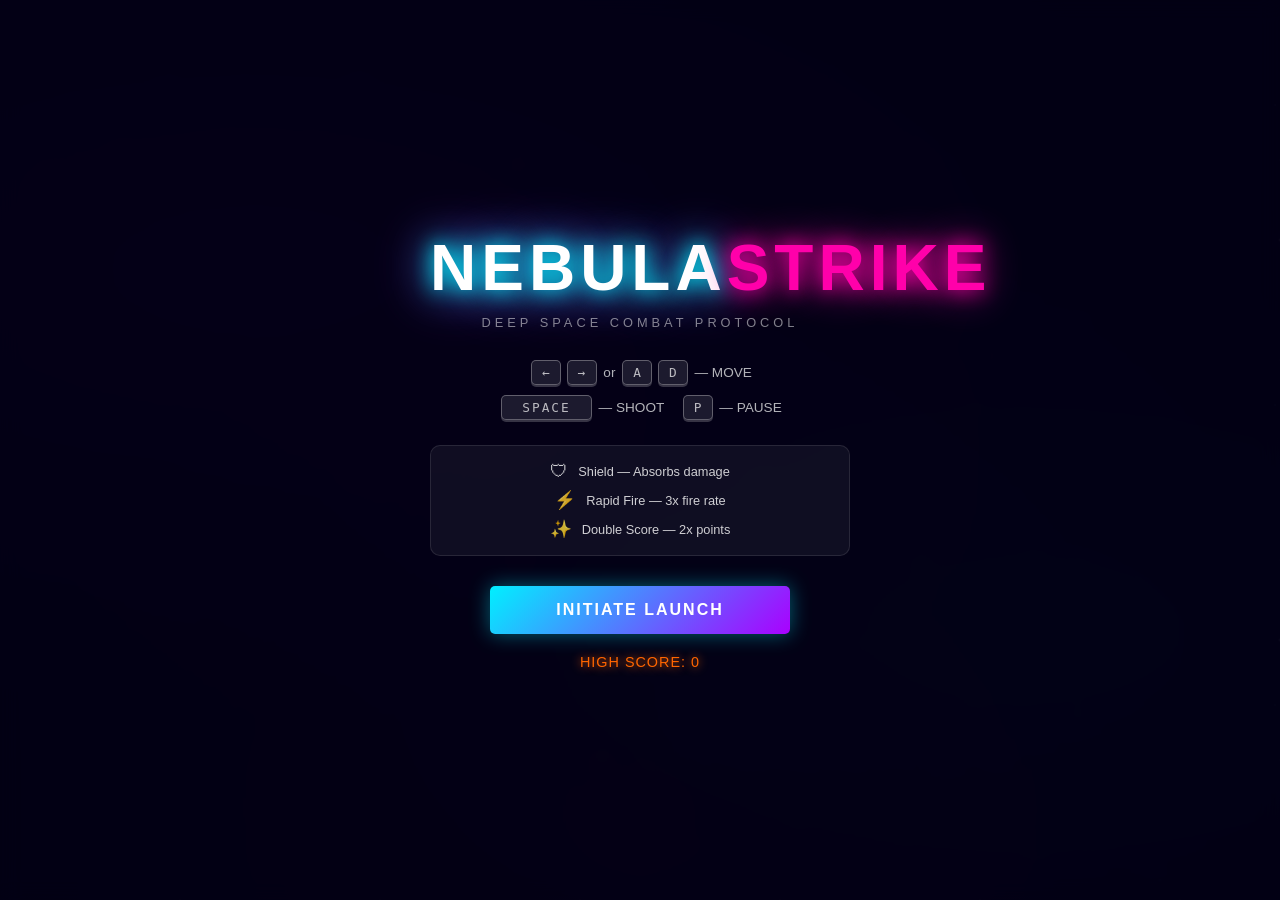
<file: Kimi/index.html>
<!DOCTYPE html>
<html lang="en">
<head>
    <meta charset="UTF-8">
    <meta name="viewport" content="width=device-width, initial-scale=1.0, user-scalable=no">
    <title>NEBULA STRIKE — Space Shooter</title>
    <link rel="stylesheet" href="style.css">
</head>
<body>
    <!-- Animated Starfield Background -->
    <div class="stars stars-far"></div>
    <div class="stars stars-mid"></div>
    <div class="stars stars-near"></div>
    <div class="nebula"></div>

    <!-- Game Container -->
    <div id="game-container">
        <!-- HUD (Heads-Up Display) -->
        <div id="hud" class="hidden">
            <div class="hud-left">
                <div class="hud-item">
                    <span class="hud-label">SCORE</span>
                    <span id="score" class="hud-value">0</span>
                </div>
                <div class="hud-item">
                    <span class="hud-label">HI-SCORE</span>
                    <span id="high-score" class="hud-value">0</span>
                </div>
            </div>
            
            <div class="hud-center">
                <div id="level-display">LEVEL 1</div>
                <div id="health-bar-container">
                    <div id="health-bar"></div>
                    <span id="health-text">100</span>
                </div>
            </div>

            <div class="hud-right">
                <button id="pause-btn" class="icon-btn" title="Pause (P)">⏸</button>
                <button id="restart-btn" class="icon-btn" title="Restart (R)">↻</button>
                <button id="mute-btn" class="icon-btn" title="Mute (M)">🔊</button>
            </div>
        </div>

        <!-- Active Power-up Indicators -->
        <div id="powerup-indicators" class="hidden">
            <div id="shield-indicator" class="powerup-badge hidden">🛡 SHIELD</div>
            <div id="rapid-indicator" class="powerup-badge hidden">⚡ RAPID FIRE</div>
            <div id="double-indicator" class="powerup-badge hidden">✨ 2X SCORE</div>
        </div>

        <!-- Game Canvas -->
        <canvas id="gameCanvas"></canvas>

        <!-- Mobile Touch Controls -->
        <div id="mobile-controls" class="hidden">
            <div class="control-group">
                <button id="btn-left" class="touch-btn">◀</button>
                <button id="btn-right" class="touch-btn">▶</button>
            </div>
            <button id="btn-shoot" class="touch-btn shoot-btn">🔥</button>
        </div>

        <!-- Start Screen -->
        <div id="start-screen" class="overlay-screen">
            <div class="screen-content">
                <h1 class="game-title">NEBULA<span>STRIKE</span></h1>
                <p class="subtitle">DEEP SPACE COMBAT PROTOCOL</p>
                
                <div class="instructions">
                    <div class="control-hint">
                        <span class="key">←</span><span class="key">→</span> or <span class="key">A</span><span class="key">D</span> — MOVE
                    </div>
                    <div class="control-hint">
                        <span class="key space">SPACE</span> — SHOOT
                        <span class="key" style="margin-left: 15px;">P</span> — PAUSE
                    </div>
                </div>

                <div class="powerup-legend">
                    <div class="legend-item"><span class="legend-icon shield">🛡</span> Shield — Absorbs damage</div>
                    <div class="legend-item"><span class="legend-icon rapid">⚡</span> Rapid Fire — 3x fire rate</div>
                    <div class="legend-item"><span class="legend-icon double">✨</span> Double Score — 2x points</div>
                </div>

                <button id="start-btn" class="btn-primary">INITIATE LAUNCH</button>
                <p class="high-score-display">HIGH SCORE: <span id="menu-high-score">0</span></p>
            </div>
        </div>

        <!-- Pause Screen -->
        <div id="pause-screen" class="overlay-screen hidden">
            <div class="screen-content">
                <h2 class="pause-title">PAUSED</h2>
                <p class="pause-sub">Systems on standby</p>
                <button id="resume-btn" class="btn-primary">RESUME MISSION</button>
                <button id="pause-restart-btn" class="btn-secondary">RESTART</button>
            </div>
        </div>

        <!-- Game Over Screen -->
        <div id="gameover-screen" class="overlay-screen hidden">
            <div class="screen-content">
                <h2 class="gameover-title">MISSION FAILED</h2>
                <div class="final-stats">
                    <div class="stat-row">
                        <span>FINAL SCORE</span>
                        <span id="final-score" class="stat-value">0</span>
                    </div>
                    <div class="stat-row">
                        <span>LEVEL REACHED</span>
                        <span id="final-level" class="stat-value">1</span>
                    </div>
                    <div class="stat-row">
                        <span>ENEMIES DESTROYED</span>
                        <span id="final-kills" class="stat-value">0</span>
                    </div>
                    <div class="stat-row new-record hidden" id="new-record">
                        <span>🏆 NEW HIGH SCORE!</span>
                    </div>
                </div>
                <button id="gameover-restart-btn" class="btn-primary">RETRY MISSION</button>
                <button id="menu-btn" class="btn-secondary">MAIN MENU</button>
            </div>
        </div>
    </div>

    <script src="script.js"></script>
</body>
</html>
</file>
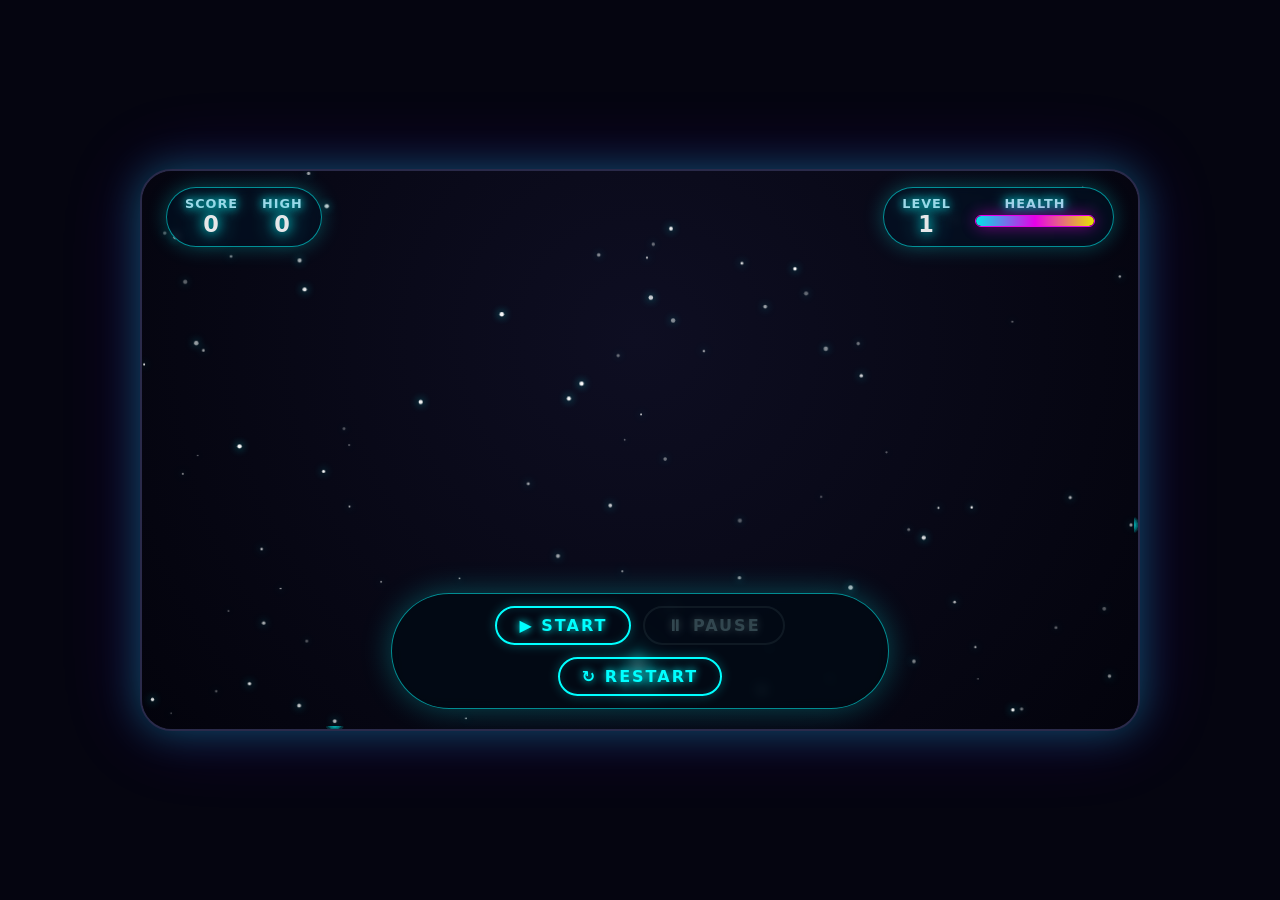
<file: Deepseek/deepseek_html_20260910_f52de5.html>
<!DOCTYPE html>
<html lang="en">
<head>
  <meta charset="UTF-8">
  <meta name="viewport" content="width=device-width, initial-scale=1.0, maximum-scale=1.0, user-scalable=no">
  <title>NEON VOID · Space Shooter</title>
  <style>
    /* === GLOBAL RESET & FONTS === */
    * {
      margin: 0;
      padding: 0;
      box-sizing: border-box;
      user-select: none;
    }

    body {
      background: #050510;
      min-height: 100vh;
      display: flex;
      justify-content: center;
      align-items: center;
      font-family: 'Segoe UI', 'Orbitron', system-ui, sans-serif;
      padding: 16px;
    }

    /* === MAIN GAME WRAPPER === */
    .game-container {
      position: relative;
      width: 100%;
      max-width: 1000px;
      aspect-ratio: 16 / 9;
      background: #0a0a1a;
      border-radius: 32px;
      box-shadow: 0 0 40px rgba(0, 255, 255, 0.3), 0 0 80px rgba(120, 0, 255, 0.2);
      overflow: hidden;
      border: 2px solid #2a2a4a;
    }

    /* === CANVAS (GAME FIELD) === */
    #gameCanvas {
      position: absolute;
      top: 0;
      left: 0;
      width: 100%;
      height: 100%;
      display: block;
      background: radial-gradient(circle at 50% 30%, #0e0e22, #03030c);
      cursor: none;
    }

    /* === HUD OVERLAY (SCORE, HEALTH, ETC) === */
    .hud {
      position: absolute;
      top: 0;
      left: 0;
      width: 100%;
      padding: 16px 24px;
      display: flex;
      justify-content: space-between;
      align-items: flex-start;
      pointer-events: none;
      z-index: 20;
      color: #b0f0ff;
      text-shadow: 0 0 8px #0ff, 0 0 16px #0ff;
      font-weight: 600;
      letter-spacing: 1px;
      flex-wrap: wrap;
      gap: 10px;
    }

    .hud-left, .hud-right {
      display: flex;
      gap: 24px;
      background: rgba(0, 20, 40, 0.5);
      backdrop-filter: blur(4px);
      padding: 8px 18px;
      border-radius: 40px;
      border: 1px solid #0ff8;
      box-shadow: 0 0 20px #0ff4;
    }

    .hud-item {
      display: flex;
      flex-direction: column;
      align-items: center;
      font-size: 0.8rem;
      text-transform: uppercase;
      opacity: 0.9;
    }

    .hud-item span:last-child {
      font-size: 1.4rem;
      font-weight: 800;
      color: #fff;
      text-shadow: 0 0 12px #0ff, 0 0 24px #0ff;
      line-height: 1.2;
    }

    /* HEALTH BAR */
    .health-bar {
      width: 120px;
      height: 12px;
      background: #2a0a1a;
      border-radius: 20px;
      border: 1px solid #f0f;
      overflow: hidden;
      box-shadow: 0 0 16px #f0f8;
      margin-top: 4px;
    }

    .health-fill {
      height: 100%;
      width: 100%;
      background: linear-gradient(90deg, #0ff, #f0f, #ff0);
      border-radius: 20px;
      transition: width 0.15s ease;
      box-shadow: 0 0 16px #f0f;
    }

    /* === BUTTON PANEL === */
    .button-panel {
      position: absolute;
      bottom: 20px;
      left: 50%;
      transform: translateX(-50%);
      display: flex;
      gap: 12px;
      z-index: 30;
      pointer-events: auto;
      flex-wrap: wrap;
      justify-content: center;
      background: rgba(0, 10, 20, 0.7);
      backdrop-filter: blur(6px);
      padding: 12px 24px;
      border-radius: 60px;
      border: 1px solid #0ff8;
      box-shadow: 0 0 30px #0ff4;
    }

    .btn {
      background: transparent;
      border: 2px solid #0ff;
      color: #0ff;
      font-weight: 700;
      padding: 8px 22px;
      border-radius: 40px;
      font-size: 1rem;
      text-transform: uppercase;
      letter-spacing: 2px;
      cursor: pointer;
      transition: all 0.2s ease;
      box-shadow: 0 0 12px #0ff4, inset 0 0 8px #0ff2;
      text-shadow: 0 0 8px #0ff;
      font-family: inherit;
    }

    .btn:hover:not(:disabled) {
      background: #0ff2;
      box-shadow: 0 0 30px #0ff, inset 0 0 20px #0ff4;
      transform: scale(1.05);
      color: #fff;
      border-color: #fff;
    }

    .btn:active:not(:disabled) {
      transform: scale(0.95);
    }

    .btn:disabled {
      opacity: 0.3;
      filter: grayscale(0.8);
      cursor: not-allowed;
      box-shadow: none;
      border-color: #0ff4;
    }

    /* === GAME OVER / PAUSE OVERLAY === */
    .overlay {
      position: absolute;
      top: 0;
      left: 0;
      width: 100%;
      height: 100%;
      background: rgba(0, 0, 10, 0.85);
      backdrop-filter: blur(8px);
      display: flex;
      flex-direction: column;
      justify-content: center;
      align-items: center;
      z-index: 100;
      color: #fff;
      text-align: center;
      padding: 20px;
      visibility: hidden;
      opacity: 0;
      transition: opacity 0.4s ease, visibility 0.4s;
    }

    .overlay.show {
      visibility: visible;
      opacity: 1;
    }

    .overlay h1 {
      font-size: clamp(2rem, 8vw, 4.5rem);
      font-weight: 900;
      text-transform: uppercase;
      letter-spacing: 8px;
      background: linear-gradient(45deg, #0ff, #f0f, #ff0);
      -webkit-background-clip: text;
      background-clip: text;
      color: transparent;
      text-shadow: 0 0 30px #0ff, 0 0 60px #f0f;
      margin-bottom: 16px;
    }

    .overlay p {
      font-size: 1.8rem;
      margin: 10px 0;
      color: #b0f0ff;
      text-shadow: 0 0 12px #0ff;
    }

    .overlay .final-score {
      font-size: 2.8rem;
      font-weight: 800;
      color: #ff0;
      text-shadow: 0 0 30px #ff0, 0 0 60px #f0f;
    }

    .overlay .btn {
      margin-top: 24px;
      padding: 14px 40px;
      font-size: 1.2rem;
    }

    /* === MOBILE CONTROLS (touch) === */
    .mobile-controls {
      position: absolute;
      bottom: 20px;
      left: 0;
      width: 100%;
      display: none;
      justify-content: space-between;
      padding: 0 20px;
      z-index: 40;
      pointer-events: none;
    }

    .mobile-btn-group {
      display: flex;
      gap: 12px;
      pointer-events: auto;
    }

    .mobile-btn {
      width: 70px;
      height: 70px;
      border-radius: 50%;
      background: rgba(0, 255, 255, 0.15);
      border: 2px solid #0ff;
      color: #0ff;
      font-size: 2rem;
      font-weight: 900;
      display: flex;
      justify-content: center;
      align-items: center;
      backdrop-filter: blur(6px);
      box-shadow: 0 0 20px #0ff6, inset 0 0 12px #0ff4;
      text-shadow: 0 0 12px #0ff;
      transition: all 0.1s;
      cursor: pointer;
      pointer-events: auto;
    }

    .mobile-btn:active {
      background: #0ff8;
      color: #000;
      transform: scale(0.9);
      box-shadow: 0 0 40px #0ff;
    }

    /* show mobile controls on touch devices */
    @media (hover: none) and (pointer: coarse) {
      .mobile-controls {
        display: flex;
      }
      .button-panel {
        bottom: 100px; /* move up to avoid overlap */
        padding: 8px 16px;
      }
      .btn {
        padding: 6px 16px;
        font-size: 0.9rem;
      }
      .hud-left, .hud-right {
        padding: 4px 12px;
        gap: 12px;
      }
      .hud-item span:last-child {
        font-size: 1rem;
      }
    }

    @media (max-width: 600px) {
      .hud {
        padding: 10px 12px;
      }
      .hud-left, .hud-right {
        gap: 12px;
      }
      .health-bar {
        width: 80px;
      }
      .mobile-btn {
        width: 60px;
        height: 60px;
        font-size: 1.8rem;
      }
    }
  </style>
</head>
<body>
  <div class="game-container">
    <!-- GAME CANVAS -->
    <canvas id="gameCanvas"></canvas>

    <!-- HUD (SCORE, HEALTH, LEVEL, HIGH SCORE) -->
    <div class="hud">
      <div class="hud-left">
        <div class="hud-item">
          <span>SCORE</span>
          <span id="scoreDisplay">0</span>
        </div>
        <div class="hud-item">
          <span>HIGH</span>
          <span id="highScoreDisplay">0</span>
        </div>
      </div>
      <div class="hud-right">
        <div class="hud-item">
          <span>LEVEL</span>
          <span id="levelDisplay">1</span>
        </div>
        <div class="hud-item">
          <span>HEALTH</span>
          <div class="health-bar">
            <div id="healthFill" class="health-fill" style="width:100%"></div>
          </div>
        </div>
      </div>
    </div>

    <!-- MAIN BUTTON PANEL (START / PAUSE / RESTART) -->
    <div class="button-panel">
      <button id="startBtn" class="btn">▶ START</button>
      <button id="pauseBtn" class="btn" disabled>⏸ PAUSE</button>
      <button id="restartBtn" class="btn">↻ RESTART</button>
    </div>

    <!-- MOBILE TOUCH CONTROLS (visible on touch devices) -->
    <div class="mobile-controls">
      <div class="mobile-btn-group">
        <div id="touchLeft" class="mobile-btn">←</div>
        <div id="touchRight" class="mobile-btn">→</div>
      </div>
      <div class="mobile-btn-group">
        <div id="touchShoot" class="mobile-btn">🔫</div>
      </div>
    </div>

    <!-- GAME OVER / PAUSE OVERLAY -->
    <div id="overlay" class="overlay">
      <h1 id="overlayTitle">GAME OVER</h1>
      <p>FINAL SCORE</p>
      <p id="finalScoreDisplay" class="final-score">0</p>
      <button id="overlayRestartBtn" class="btn">PLAY AGAIN</button>
    </div>
  </div>

  <script>
    // ============================================================
    //  NEON VOID – SPACE SHOOTER
    //  Vanilla JS, Canvas, Web Audio API
    // ============================================================

    (function() {
      // ---------- CANVAS & CONTEXT ----------
      const canvas = document.getElementById('gameCanvas');
      const ctx = canvas.getContext('2d');

      // ---------- UI ELEMENTS ----------
      const scoreDisplay = document.getElementById('scoreDisplay');
      const highScoreDisplay = document.getElementById('highScoreDisplay');
      const levelDisplay = document.getElementById('levelDisplay');
      const healthFill = document.getElementById('healthFill');
      const startBtn = document.getElementById('startBtn');
      const pauseBtn = document.getElementById('pauseBtn');
      const restartBtn = document.getElementById('restartBtn');
      const overlay = document.getElementById('overlay');
      const overlayTitle = document.getElementById('overlayTitle');
      const finalScoreDisplay = document.getElementById('finalScoreDisplay');
      const overlayRestartBtn = document.getElementById('overlayRestartBtn');

      // ---------- GAME STATE ----------
      let gameState = 'MENU';        // MENU, PLAYING, PAUSED, GAMEOVER
      let score = 0;
      let highScore = parseInt(localStorage.getItem('neonVoidHighScore')) || 0;
      let health = 100;
      let maxHealth = 100;
      let level = 1;
      let lastShotTime = 0;
      let lastEnemySpawn = 0;
      let enemySpawnInterval = 1200; // ms, decreases with level
      let animationFrameId = null;
      let lastTimestamp = 0;

      // ---------- POWER-UP STATES ----------
      let rapidFireActive = false;
      let rapidFireTimer = 0;
      let shieldActive = false;
      let shieldTimer = 0;
      let doubleScoreActive = false;
      let doubleScoreTimer = 0;

      // ---------- PLAYER ----------
      const player = {
        x: 0,
        y: 0,
        width: 40,
        height: 40,
        speed: 380, // px per second
        vx: 0,
        invincible: false,
        invincibleTimer: 0
      };

      // ---------- ARRAYS ----------
      let bullets = [];
      let enemies = [];
      let particles = [];
      let powerUps = [];
      let stars = [];

      // ---------- INPUT ----------
      const keys = {
        ArrowLeft: false,
        ArrowRight: false,
        a: false,
        d: false,
        ' ': false
      };
      let shootPressed = false;

      // ---------- AUDIO (Web Audio API) ----------
      let audioCtx = null;
      let audioEnabled = true;

      function initAudio() {
        if (audioCtx) return;
        try {
          audioCtx = new (window.AudioContext || window.webkitAudioContext)();
          if (audioCtx.state === 'suspended') {
            audioCtx.resume();
          }
        } catch (e) {
          audioEnabled = false;
        }
      }

      // Play a simple beep/explosion sound with oscillator/noise
      function playSound(type) {
        if (!audioEnabled || !audioCtx) return;
        try {
          const now = audioCtx.currentTime;

          if (type === 'shoot') {
            const osc = audioCtx.createOscillator();
            const gain = audioCtx.createGain();
            osc.connect(gain);
            gain.connect(audioCtx.destination);
            osc.type = 'sawtooth';
            osc.frequency.setValueAtTime(880, now);
            osc.frequency.exponentialRampToValueAtTime(220, now + 0.1);
            gain.gain.setValueAtTime(0.08, now);
            gain.gain.exponentialRampToValueAtTime(0.001, now + 0.1);
            osc.start(now);
            osc.stop(now + 0.12);
          } else if (type === 'enemyDestroy') {
            const osc = audioCtx.createOscillator();
            const gain = audioCtx.createGain();
            osc.connect(gain);
            gain.connect(audioCtx.destination);
            osc.type = 'square';
            osc.frequency.setValueAtTime(400, now);
            osc.frequency.exponentialRampToValueAtTime(80, now + 0.15);
            gain.gain.setValueAtTime(0.1, now);
            gain.gain.exponentialRampToValueAtTime(0.001, now + 0.18);
            osc.start(now);
            osc.stop(now + 0.2);
          } else if (type === 'powerup') {
            const osc = audioCtx.createOscillator();
            const gain = audioCtx.createGain();
            osc.connect(gain);
            gain.connect(audioCtx.destination);
            osc.type = 'sine';
            osc.frequency.setValueAtTime(523, now);
            osc.frequency.setValueAtTime(659, now + 0.08);
            osc.frequency.setValueAtTime(784, now + 0.16);
            gain.gain.setValueAtTime(0.12, now);
            gain.gain.exponentialRampToValueAtTime(0.001, now + 0.3);
            osc.start(now);
            osc.stop(now + 0.32);
          } else if (type === 'gameover') {
            const osc = audioCtx.createOscillator();
            const gain = audioCtx.createGain();
            osc.connect(gain);
            gain.connect(audioCtx.destination);
            osc.type = 'sawtooth';
            osc.frequency.setValueAtTime(440, now);
            osc.frequency.exponentialRampToValueAtTime(110, now + 0.5);
            gain.gain.setValueAtTime(0.15, now);
            gain.gain.exponentialRampToValueAtTime(0.001, now + 0.6);
            osc.start(now);
            osc.stop(now + 0.65);
          } else if (type === 'playerHit') {
            const osc = audioCtx.createOscillator();
            const gain = audioCtx.createGain();
            osc.connect(gain);
            gain.connect(audioCtx.destination);
            osc.type = 'sawtooth';
            osc.frequency.setValueAtTime(150, now);
            osc.frequency.exponentialRampToValueAtTime(60, now + 0.2);
            gain.gain.setValueAtTime(0.15, now);
            gain.gain.exponentialRampToValueAtTime(0.001, now + 0.25);
            osc.start(now);
            osc.stop(now + 0.3);
          }
        } catch (e) {
          // Silently ignore audio errors
        }
      }

      // ---------- RESIZE HANDLER (responsive canvas) ----------
      function resizeCanvas() {
        const container = canvas.parentElement;
        const rect = container.getBoundingClientRect();
        const dpr = window.devicePixelRatio || 1;
        canvas.width = rect.width * dpr;
        canvas.height = rect.height * dpr;
        ctx.setTransform(dpr, 0, 0, dpr, 0, 0);

        // clamp player inside after resize
        if (player.x === 0 && player.y === 0) {
          player.x = rect.width / 2 - player.width / 2;
          player.y = rect.height - 80;
        } else {
          player.x = Math.min(Math.max(player.x, 0), rect.width - player.width);
          player.y = rect.height - 80;
        }

        // regenerate stars on resize
        generateStars();
      }

      // ---------- STARS BACKGROUND ----------
      function generateStars() {
        stars = [];
        const w = canvas.clientWidth;
        const h = canvas.clientHeight;
        const count = Math.floor((w * h) / 6000);
        for (let i = 0; i < count; i++) {
          stars.push({
            x: Math.random() * w,
            y: Math.random() * h,
            radius: Math.random() * 1.8 + 0.5,
            speed: Math.random() * 30 + 10,
            alpha: Math.random() * 0.7 + 0.3
          });
        }
      }

      // ---------- PARTICLE / EXPLOSION ----------
      function spawnExplosion(x, y, color = '#ffaa00', count = 18) {
        for (let i = 0; i < count; i++) {
          const angle = Math.random() * Math.PI * 2;
          const speed = Math.random() * 200 + 60;
          particles.push({
            x, y,
            vx: Math.cos(angle) * speed,
            vy: Math.sin(angle) * speed,
            life: 0.6 + Math.random() * 0.4,
            maxLife: 0.6 + Math.random() * 0.4,
            color: color,
            size: Math.random() * 3 + 1.5
          });
        }
      }

      // ---------- ENEMY TYPES ----------
      const ENEMY_TYPES = {
        SCOUT: { hp: 1, speed: 90, color: '#0ff', size: 22, score: 10, desc: 'scout' },
        FIGHTER: { hp: 2, speed: 65, color: '#f0f', size: 28, score: 20, desc: 'fighter' },
        TANK: { hp: 4, speed: 45, color: '#f80', size: 36, score: 35, desc: 'tank' }
      };

      // ---------- SPAWN ENEMY ----------
      function spawnEnemy() {
        const w = canvas.clientWidth;
        // difficulty: choose type based on level
        let typeKeys = ['SCOUT'];
        if (level >= 2) typeKeys.push('FIGHTER');
        if (level >= 4) typeKeys.push('TANK');
        // weight: more scouts early, more tanks later
        let typeKey;
        const roll = Math.random();
        if (level < 2) typeKey = 'SCOUT';
        else if (level < 4) typeKey = roll < 0.7 ? 'SCOUT' : 'FIGHTER';
        else typeKey = roll < 0.5 ? 'SCOUT' : (roll < 0.8 ? 'FIGHTER' : 'TANK');

        const template = ENEMY_TYPES[typeKey];
        const size = template.size;
        const x = Math.random() * (w - size * 2) + size;
        const enemy = {
          x,
          y: -size,
          width: size,
          height: size,
          hp: template.hp + Math.floor(level / 3),
          maxHp: template.hp + Math.floor(level / 3),
          speed: template.speed + level * 5,
          color: template.color,
          score: template.score,
          type: typeKey,
          size: size
        };
        enemies.push(enemy);
      }

      // ---------- SPAWN POWER-UP ----------
      function spawnPowerUp() {
        const w = canvas.clientWidth;
        const types = ['rapid', 'shield', 'double'];
        const type = types[Math.floor(Math.random() * types.length)];
        const size = 26;
        powerUps.push({
          x: Math.random() * (w - size * 2) + size,
          y: -size,
          width: size,
          height: size,
          type: type,
          speed: 80,
          color: type === 'rapid' ? '#ff0' : (type === 'shield' ? '#0ff' : '#f0f')
        });
      }

      // ---------- SHOOTING ----------
      function shoot() {
        const now = performance.now();
        const baseCooldown = 280;
        const cooldown = rapidFireActive ? 90 : baseCooldown;
        if (now - lastShotTime < cooldown) return;
        lastShotTime = now;

        const bulletSpeed = 550;
        bullets.push({
          x: player.x + player.width / 2 - 3,
          y: player.y - 6,
          width: 6,
          height: 16,
          speed: bulletSpeed,
          damage: 1
        });
        playSound('shoot');
      }

      // ---------- UPDATE FUNCTIONS ----------

      function updatePlayer(dt) {
        const w = canvas.clientWidth;
        player.vx = 0;
        if (keys.ArrowLeft || keys.a) player.vx = -1;
        if (keys.ArrowRight || keys.d) player.vx = 1;
        player.x += player.vx * player.speed * dt;
        // boundaries
        player.x = Math.max(0, Math.min(player.x, w - player.width));

        // invincibility timer
        if (player.invincible) {
          player.invincibleTimer -= dt;
          if (player.invincibleTimer <= 0) {
            player.invincible = false;
          }
        }

        // auto-shoot if space held
        if (keys[' '] || shootPressed) {
          shoot();
        }
      }

      function updateBullets(dt) {
        for (let i = bullets.length - 1; i >= 0; i--) {
          const b = bullets[i];
          b.y -= b.speed * dt;
          if (b.y + b.height < 0) {
            bullets.splice(i, 1);
          }
        }
      }

      function updateEnemies(dt) {
        const h = canvas.clientHeight;
        for (let i = enemies.length - 1; i >= 0; i--) {
          const e = enemies[i];
          e.y += e.speed * dt;
          // enemy reaches bottom -> player damage
          if (e.y > h) {
            enemies.splice(i, 1);
            if (!player.invincible && !shieldActive) {
              health -= 15;
              playSound('playerHit');
              spawnExplosion(player.x + player.width / 2, player.y + player.height / 2, '#f00', 12);
              if (health <= 0) {
                health = 0;
                gameOver();
              }
              updateHealthBar();
            } else if (shieldActive) {
              // shield absorbs
              shieldActive = false;
              shieldTimer = 0;
            }
          }
        }
      }

      function updateParticles(dt) {
        for (let i = particles.length - 1; i >= 0; i--) {
          const p = particles[i];
          p.x += p.vx * dt;
          p.y += p.vy * dt;
          p.vx *= 0.98;
          p.vy *= 0.98;
          p.life -= dt;
          if (p.life <= 0) {
            particles.splice(i, 1);
          }
        }
      }

      function updatePowerUps(dt) {
        const h = canvas.clientHeight;
        for (let i = powerUps.length - 1; i >= 0; i--) {
          const pu = powerUps[i];
          pu.y += pu.speed * dt;
          if (pu.y > h) {
            powerUps.splice(i, 1);
          }
        }
      }

      function updateStars(dt) {
        const h = canvas.clientHeight;
        for (let star of stars) {
          star.y += star.speed * dt;
          if (star.y > h) {
            star.y = -5;
            star.x = Math.random() * canvas.clientWidth;
          }
        }
      }

      // ---------- COLLISION DETECTION ----------
      function checkCollisions() {
        // bullets vs enemies
        for (let i = bullets.length - 1; i >= 0; i--) {
          const b = bullets[i];
          for (let j = enemies.length - 1; j >= 0; j--) {
            const e = enemies[j];
            if (b.x < e.x + e.width && b.x + b.width > e.x &&
                b.y < e.y + e.height && b.y + b.height > e.y) {
              // hit
              e.hp -= b.damage;
              bullets.splice(i, 1);
              if (e.hp <= 0) {
                // destroyed
                const points = doubleScoreActive ? e.score * 2 : e.score;
                score += points;
                playSound('enemyDestroy');
                spawnExplosion(e.x + e.width / 2, e.y + e.height / 2, e.color, 22);
                enemies.splice(j, 1);
                // maybe spawn powerup
                if (Math.random() < 0.12) spawnPowerUp();
              } else {
                spawnExplosion(b.x, b.y, '#fff', 5);
              }
              break; // bullet gone
            }
          }
        }

        // player vs enemies
        if (!player.invincible && !shieldActive) {
          for (let i = enemies.length - 1; i >= 0; i--) {
            const e = enemies[i];
            if (player.x < e.x + e.width && player.x + player.width > e.x &&
                player.y < e.y + e.height && player.y + player.height > e.y) {
              // player hit
              health -= 20;
              playSound('playerHit');
              spawnExplosion(player.x + player.width / 2, player.y + player.height / 2, '#f00', 15);
              enemies.splice(i, 1);
              player.invincible = true;
              player.invincibleTimer = 1.5;
              if (health <= 0) {
                health = 0;
                gameOver();
              }
              updateHealthBar();
              break;
            }
          }
        }

        // player vs powerups
        for (let i = powerUps.length - 1; i >= 0; i--) {
          const pu = powerUps[i];
          if (player.x < pu.x + pu.width && player.x + player.width > pu.x &&
              player.y < pu.y + pu.height && player.y + player.height > pu.y) {
            // collect
            if (pu.type === 'rapid') {
              rapidFireActive = true;
              rapidFireTimer = 8;
            } else if (pu.type === 'shield') {
              shieldActive = true;
              shieldTimer = 8;
            } else if (pu.type === 'double') {
              doubleScoreActive = true;
              doubleScoreTimer = 8;
            }
            playSound('powerup');
            spawnExplosion(pu.x + pu.width / 2, pu.y + pu.height / 2, pu.color, 14);
            powerUps.splice(i, 1);
          }
        }
      }

      // ---------- UPDATE TIMERS ----------
      function updatePowerUpTimers(dt) {
        if (rapidFireActive) {
          rapidFireTimer -= dt;
          if (rapidFireTimer <= 0) rapidFireActive = false;
        }
        if (shieldActive) {
          shieldTimer -= dt;
          if (shieldTimer <= 0) shieldActive = false;
        }
        if (doubleScoreActive) {
          doubleScoreTimer -= dt;
          if (doubleScoreTimer <= 0) doubleScoreActive = false;
        }
      }

      // ---------- DIFFICULTY / LEVEL ----------
      function updateDifficulty() {
        const newLevel = Math.floor(score / 150) + 1;
        if (newLevel !== level) {
          level = newLevel;
          enemySpawnInterval = Math.max(400, 1200 - (level - 1) * 100);
          levelDisplay.textContent = level;
        }
      }

      // ---------- UI UPDATES ----------
      function updateHealthBar() {
        const pct = Math.max(0, (health / maxHealth) * 100);
        healthFill.style.width = pct + '%';
      }

      function updateScoreUI() {
        scoreDisplay.textContent = score;
        if (score > highScore) {
          highScore = score;
          localStorage.setItem('neonVoidHighScore', highScore);
        }
        highScoreDisplay.textContent = highScore;
      }

      // ---------- GAME OVER ----------
      function gameOver() {
        if (gameState === 'GAMEOVER') return;
        gameState = 'GAMEOVER';
        playSound('gameover');
        overlayTitle.textContent = 'GAME OVER';
        finalScoreDisplay.textContent = score;
        overlay.classList.add('show');
        pauseBtn.disabled = true;
        startBtn.disabled = false;
      }

      // ---------- START / RESTART ----------
      function resetGame() {
        // reset state
        score = 0;
        health = maxHealth;
        level = 1;
        enemySpawnInterval = 1200;
        rapidFireActive = false;
        shieldActive = false;
        doubleScoreActive = false;
        rapidFireTimer = 0;
        shieldTimer = 0;
        doubleScoreTimer = 0;

        bullets = [];
        enemies = [];
        particles = [];
        powerUps = [];

        // player position
        const w = canvas.clientWidth;
        const h = canvas.clientHeight;
        player.x = w / 2 - player.width / 2;
        player.y = h - 80;
        player.invincible = false;
        player.invincibleTimer = 0;

        // reset UI
        updateScoreUI();
        levelDisplay.textContent = level;
        updateHealthBar();
        overlay.classList.remove('show');
        pauseBtn.disabled = false;
        startBtn.disabled = true;
      }

      function startGame() {
        if (gameState === 'PLAYING') return;
        initAudio();
        if (gameState === 'MENU' || gameState === 'GAMEOVER') {
          resetGame();
        }
        gameState = 'PLAYING';
        pauseBtn.disabled = false;
        startBtn.disabled = true;
        overlay.classList.remove('show');
        lastTimestamp = performance.now();
        lastEnemySpawn = performance.now();
        lastShotTime = 0;

        if (!animationFrameId) {
          animationFrameId = requestAnimationFrame(gameLoop);
        }
      }

      function pauseGame() {
        if (gameState !== 'PLAYING') return;
        gameState = 'PAUSED';
        overlayTitle.textContent = 'PAUSED';
        finalScoreDisplay.textContent = score;
        overlay.classList.add('show');
        pauseBtn.disabled = true;
        startBtn.disabled = false;
      }

      function resumeGame() {
        if (gameState !== 'PAUSED') return;
        gameState = 'PLAYING';
        overlay.classList.remove('show');
        pauseBtn.disabled = false;
        startBtn.disabled = true;
        lastTimestamp = performance.now();
      }

      // ---------- MAIN GAME LOOP ----------
      function gameLoop(timestamp) {
        animationFrameId = requestAnimationFrame(gameLoop);

        // delta time (cap to avoid huge jumps)
        const dt = Math.min((timestamp - lastTimestamp) / 1000, 0.05);
        lastTimestamp = timestamp;

        // --- UPDATE (only if playing) ---
        if (gameState === 'PLAYING') {
          updatePlayer(dt);
          updateBullets(dt);
          updateEnemies(dt);
          updateParticles(dt);
          updatePowerUps(dt);
          updateStars(dt);
          updatePowerUpTimers(dt);
          checkCollisions();
          updateDifficulty();
          updateScoreUI();

          // spawning enemies
          const now = performance.now();
          if (now - lastEnemySpawn > enemySpawnInterval) {
            spawnEnemy();
            lastEnemySpawn = now;
          }

          // health bar (also on damage)
          updateHealthBar();

          // check game over via health
          if (health <= 0 && gameState !== 'GAMEOVER') {
            gameOver();
          }
        } else if (gameState === 'PAUSED') {
          // still update stars for a subtle effect
          updateStars(dt * 0.2);
        }

        // --- RENDER ---
        render();
      }

      // ---------- RENDERING ----------
      function render() {
        const w = canvas.clientWidth;
        const h = canvas.clientHeight;
        ctx.clearRect(0, 0, w, h);

        // --- background stars ---
        for (let star of stars) {
          ctx.beginPath();
          ctx.arc(star.x, star.y, star.radius, 0, Math.PI * 2);
          ctx.fillStyle = `rgba(255, 255, 255, ${star.alpha})`;
          ctx.shadowColor = '#0ff';
          ctx.shadowBlur = 8;
          ctx.fill();
        }
        ctx.shadowBlur = 0;

        // --- power-ups ---
        for (let pu of powerUps) {
          ctx.save();
          ctx.shadowColor = pu.color;
          ctx.shadowBlur = 24;
          ctx.fillStyle = pu.color;
          ctx.beginPath();
          ctx.arc(pu.x + pu.width / 2, pu.y + pu.height / 2, pu.width / 2, 0, Math.PI * 2);
          ctx.fill();
          // symbol
          ctx.shadowBlur = 8;
          ctx.fillStyle = '#000';
          ctx.font = 'bold 18px "Segoe UI", sans-serif';
          ctx.textAlign = 'center';
          ctx.textBaseline = 'middle';
          const sym = pu.type === 'rapid' ? '⚡' : (pu.type === 'shield' ? '🛡' : '2x');
          ctx.fillText(sym, pu.x + pu.width / 2, pu.y + pu.height / 2);
          ctx.restore();
        }

        // --- bullets ---
        for (let b of bullets) {
          ctx.save();
          ctx.shadowColor = '#0ff';
          ctx.shadowBlur = 18;
          ctx.fillStyle = '#aaffff';
          ctx.fillRect(b.x, b.y, b.width, b.height);
          ctx.restore();
        }

        // --- enemies ---
        for (let e of enemies) {
          ctx.save();
          ctx.shadowColor = e.color;
          ctx.shadowBlur = 22;
          ctx.fillStyle = e.color;
          // draw enemy as a glowing polygon
          const cx = e.x + e.width / 2;
          const cy = e.y + e.height / 2;
          const r = e.width / 2;
          ctx.beginPath();
          for (let i = 0; i < 6; i++) {
            const angle = (i / 6) * Math.PI * 2 - Math.PI / 2;
            const px = cx + Math.cos(angle) * r;
            const py = cy + Math.sin(angle) * r;
            if (i === 0) ctx.moveTo(px, py);
            else ctx.lineTo(px, py);
          }
          ctx.closePath();
          ctx.fill();
          // health bar
          if (e.maxHp > 1) {
            const barW = e.width;
            const barH = 4;
            const hpPct = e.hp / e.maxHp;
            ctx.shadowBlur = 0;
            ctx.fillStyle = '#400';
            ctx.fillRect(e.x, e.y - 8, barW, barH);
            ctx.fillStyle = '#0f0';
            ctx.fillRect(e.x, e.y - 8, barW * hpPct, barH);
          }
          ctx.restore();
        }

        // --- particles ---
        for (let p of particles) {
          const alpha = p.life / p.maxLife;
          ctx.save();
          ctx.globalAlpha = alpha;
          ctx.shadowColor = p.color;
          ctx.shadowBlur = 12;
          ctx.fillStyle = p.color;
          ctx.beginPath();
          ctx.arc(p.x, p.y, p.size, 0, Math.PI * 2);
          ctx.fill();
          ctx.restore();
        }

        // --- player ship ---
        if (gameState !== 'GAMEOVER' || health > 0) {
          ctx.save();
          // invincibility blink
          if (player.invincible && Math.floor(performance.now() / 100) % 2 === 0) {
            ctx.globalAlpha = 0.4;
          }
          // shield aura
          if (shieldActive) {
            ctx.shadowColor = '#0ff';
            ctx.shadowBlur = 35;
            ctx.strokeStyle = '#0ff';
            ctx.lineWidth = 3;
            ctx.beginPath();
            ctx.arc(player.x + player.width / 2, player.y + player.height / 2, player.width * 0.9, 0, Math.PI * 2);
            ctx.stroke();
          }
          // ship body
          ctx.shadowColor = '#0ff';
          ctx.shadowBlur = 25;
          ctx.fillStyle = '#0ff';
          ctx.beginPath();
          ctx.moveTo(player.x + player.width / 2, player.y);
          ctx.lineTo(player.x + player.width, player.y + player.height);
          ctx.lineTo(player.x + player.width * 0.7, player.y + player.height);
          ctx.lineTo(player.x + player.width * 0.5, player.y + player.height * 0.7);
          ctx.lineTo(player.x + player.width * 0.3, player.y + player.height);
          ctx.lineTo(player.x, player.y + player.height);
          ctx.closePath();
          ctx.fill();
          // cockpit
          ctx.shadowBlur = 12;
          ctx.fillStyle = '#fff';
          ctx.beginPath();
          ctx.arc(player.x + player.width / 2, player.y + player.height * 0.5, 6, 0, Math.PI * 2);
          ctx.fill();
          ctx.restore();
        }

        // --- rapid fire / double score indicators on player ---
        if (rapidFireActive) {
          ctx.save();
          ctx.shadowColor = '#ff0';
          ctx.shadowBlur = 20;
          ctx.fillStyle = '#ff0';
          ctx.font = 'bold 14px monospace';
          ctx.fillText('⚡', player.x + player.width + 4, player.y + 10);
          ctx.restore();
        }
        if (doubleScoreActive) {
          ctx.save();
          ctx.shadowColor = '#f0f';
          ctx.shadowBlur = 20;
          ctx.fillStyle = '#f0f';
          ctx.font = 'bold 14px monospace';
          ctx.fillText('2x', player.x - 20, player.y + 10);
          ctx.restore();
        }
      }

      // ---------- EVENT LISTENERS ----------

      // keyboard
      window.addEventListener('keydown', (e) => {
        const key = e.key;
        if (key === ' ' || key === 'Space') {
          e.preventDefault();
          keys[' '] = true;
          if (gameState === 'PLAYING') shoot();
        }
        if (key === 'ArrowLeft' || key === 'a' || key === 'A') {
          e.preventDefault();
          keys.ArrowLeft = true;
          keys.a = true;
        }
        if (key === 'ArrowRight' || key === 'd' || key === 'D') {
          e.preventDefault();
          keys.ArrowRight = true;
          keys.d = true;
        }
        // pause with P
        if (key === 'p' || key === 'P') {
          if (gameState === 'PLAYING') pauseGame();
          else if (gameState === 'PAUSED') resumeGame();
        }
        // restart with R
        if (key === 'r' || key === 'R') {
          if (gameState !== 'MENU') {
            resetGame();
            startGame();
          }
        }
      });

      window.addEventListener('keyup', (e) => {
        const key = e.key;
        if (key === ' ' || key === 'Space') {
          e.preventDefault();
          keys[' '] = false;
        }
        if (key === 'ArrowLeft' || key === 'a' || key === 'A') {
          keys.ArrowLeft = false;
          keys.a = false;
        }
        if (key === 'ArrowRight' || key === 'd' || key === 'D') {
          keys.ArrowRight = false;
          keys.d = false;
        }
      });

      // buttons
      startBtn.addEventListener('click', () => {
        if (gameState === 'PAUSED') {
          resumeGame();
        } else {
          resetGame();
          startGame();
        }
      });

      pauseBtn.addEventListener('click', () => {
        if (gameState === 'PLAYING') pauseGame();
        else if (gameState === 'PAUSED') resumeGame();
      });

      restartBtn.addEventListener('click', () => {
        resetGame();
        startGame();
      });

      overlayRestartBtn.addEventListener('click', () => {
        resetGame();
        startGame();
      });

      // touch controls
      const touchLeft = document.getElementById('touchLeft');
      const touchRight = document.getElementById('touchRight');
      const touchShoot = document.getElementById('touchShoot');

      function handleTouchStart(e) {
        e.preventDefault();
        const id = e.target.id;
        if (id === 'touchLeft') keys.ArrowLeft = true;
        if (id === 'touchRight') keys.ArrowRight = true;
        if (id === 'touchShoot') {
          shootPressed = true;
          if (gameState === 'PLAYING') shoot();
        }
      }

      function handleTouchEnd(e) {
        e.preventDefault();
        const id = e.target.id;
        if (id === 'touchLeft') keys.ArrowLeft = false;
        if (id === 'touchRight') keys.ArrowRight = false;
        if (id === 'touchShoot') shootPressed = false;
      }

      [touchLeft, touchRight, touchShoot].forEach(btn => {
        btn.addEventListener('touchstart', handleTouchStart, { passive: false });
        btn.addEventListener('touchend', handleTouchEnd, { passive: false });
        btn.addEventListener('touchcancel', handleTouchEnd, { passive: false });
        // also mouse for testing
        btn.addEventListener('mousedown', (e) => {
          e.preventDefault();
          const id = e.target.id;
          if (id === 'touchLeft') keys.ArrowLeft = true;
          if (id === 'touchRight') keys.ArrowRight = true;
          if (id === 'touchShoot') { shootPressed = true; if (gameState === 'PLAYING') shoot(); }
        });
        btn.addEventListener('mouseup', (e) => {
          e.preventDefault();
          const id = e.target.id;
          if (id === 'touchLeft') keys.ArrowLeft = false;
          if (id === 'touchRight') keys.ArrowRight = false;
          if (id === 'touchShoot') shootPressed = false;
        });
      });

      // resize
      window.addEventListener('resize', () => {
        resizeCanvas();
        if (player.y > canvas.clientHeight - player.height) {
          player.y = canvas.clientHeight - 80;
        }
      });

      // ---------- INITIAL SETUP ----------
      function init() {
        resizeCanvas();
        // high score display
        highScoreDisplay.textContent = highScore;
        // set player at bottom center
        const w = canvas.clientWidth;
        const h = canvas.clientHeight;
        player.x = w / 2 - player.width / 2;
        player.y = h - 80;
        // spawn initial stars
        generateStars();
        // start loop
        lastTimestamp = performance.now();
        animationFrameId = requestAnimationFrame(gameLoop);
        // overlay hidden
        overlay.classList.remove('show');
        pauseBtn.disabled = true;
        startBtn.disabled = false;
        gameState = 'MENU';
      }

      init();
    })();
  </script>
</body>
</html>
</file>
<file: Kimi/style.css>
/* ============================================
   NEBULA STRIKE — Space Shooter Styles
   ============================================ */

/* CSS Variables for consistent theming */
:root {
    --neon-cyan: #00f0ff;
    --neon-pink: #ff00aa;
    --neon-purple: #aa00ff;
    --neon-green: #00ff88;
    --neon-orange: #ff6600;
    --neon-red: #ff2244;
    --dark-bg: #030014;
    --panel-bg: rgba(10, 10, 35, 0.85);
    --text-glow: 0 0 10px currentColor;
}

/* Reset & Base */
* {
    margin: 0;
    padding: 0;
    box-sizing: border-box;
    -webkit-tap-highlight-color: transparent;
}

html, body {
    width: 100%;
    height: 100%;
    overflow: hidden;
    background: var(--dark-bg);
    font-family: 'Segoe UI', 'Helvetica Neue', Arial, sans-serif;
    color: white;
    user-select: none;
    -webkit-user-select: none;
}

/* ============================================
   Animated Starfield Background
   ============================================ */

.stars {
    position: fixed;
    top: 0;
    left: 0;
    width: 100%;
    height: 100%;
    pointer-events: none;
}

/* Three layers of stars for parallax depth */
.stars-far {
    background-image: 
        radial-gradient(1px 1px at 20% 30%, white, transparent),
        radial-gradient(1px 1px at 60% 70%, white, transparent),
        radial-gradient(1px 1px at 80% 10%, white, transparent),
        radial-gradient(1px 1px at 40% 80%, white, transparent),
        radial-gradient(1px 1px at 90% 50%, white, transparent),
        radial-gradient(1px 1px at 10% 60%, white, transparent),
        radial-gradient(1px 1px at 50% 20%, white, transparent),
        radial-gradient(1px 1px at 70% 90%, white, transparent);
    background-size: 200px 200px;
    animation: scrollStars 120s linear infinite;
    opacity: 0.4;
}

.stars-mid {
    background-image: 
        radial-gradient(1.5px 1.5px at 25% 35%, #aaccff, transparent),
        radial-gradient(1.5px 1.5px at 65% 75%, #aaccff, transparent),
        radial-gradient(1.5px 1.5px at 85% 15%, #aaccff, transparent),
        radial-gradient(1.5px 1.5px at 45% 85%, #aaccff, transparent),
        radial-gradient(1.5px 1.5px at 15% 55%, #aaccff, transparent),
        radial-gradient(1.5px 1.5px at 55% 25%, #aaccff, transparent);
    background-size: 300px 300px;
    animation: scrollStars 60s linear infinite;
    opacity: 0.6;
}

.stars-near {
    background-image: 
        radial-gradient(2px 2px at 30% 40%, white, transparent),
        radial-gradient(2px 2px at 70% 80%, white, transparent),
        radial-gradient(2px 2px at 90% 20%, white, transparent),
        radial-gradient(2px 2px at 50% 90%, white, transparent),
        radial-gradient(2px 2px at 20% 60%, white, transparent);
    background-size: 400px 400px;
    animation: scrollStars 30s linear infinite;
    opacity: 0.8;
}

@keyframes scrollStars {
    from { transform: translateY(0); }
    to { transform: translateY(2000px); }
}

/* Nebula cloud effect */
.nebula {
    position: fixed;
    width: 100%;
    height: 100%;
    background: 
        radial-gradient(ellipse 80% 50% at 20% 30%, rgba(170, 0, 255, 0.15), transparent),
        radial-gradient(ellipse 60% 40% at 80% 70%, rgba(0, 240, 255, 0.1), transparent),
        radial-gradient(ellipse 50% 60% at 50% 90%, rgba(255, 0, 170, 0.08), transparent);
    animation: nebulaShift 20s ease-in-out infinite alternate;
    pointer-events: none;
}

@keyframes nebulaShift {
    from { opacity: 0.7; transform: scale(1); }
    to { opacity: 1; transform: scale(1.1); }
}

/* ============================================
   Game Container & Canvas
   ============================================ */

#game-container {
    position: fixed;
    width: 100%;
    height: 100%;
    display: flex;
    align-items: center;
    justify-content: center;
}

#gameCanvas {
    display: block;
    background: transparent;
    max-width: 100%;
    max-height: 100%;
}

/* ============================================
   HUD (Heads-Up Display)
   ============================================ */

#hud {
    position: fixed;
    top: 0;
    left: 0;
    width: 100%;
    padding: 15px 25px;
    display: flex;
    justify-content: space-between;
    align-items: flex-start;
    z-index: 10;
    pointer-events: none;
}

.hud-left, .hud-right {
    display: flex;
    gap: 20px;
    align-items: center;
}

.hud-item {
    display: flex;
    flex-direction: column;
}

.hud-label {
    font-size: 0.65rem;
    letter-spacing: 2px;
    color: rgba(255, 255, 255, 0.6);
    margin-bottom: 2px;
}

.hud-value {
    font-size: 1.5rem;
    font-weight: bold;
    color: var(--neon-cyan);
    text-shadow: 0 0 15px var(--neon-cyan);
    font-variant-numeric: tabular-nums;
}

#level-display {
    font-size: 1rem;
    font-weight: bold;
    color: var(--neon-purple);
    text-shadow: 0 0 10px var(--neon-purple);
    letter-spacing: 3px;
    text-align: center;
    margin-bottom: 5px;
}

.hud-center {
    display: flex;
    flex-direction: column;
    align-items: center;
}

/* Health Bar */
#health-bar-container {
    width: 200px;
    height: 20px;
    background: rgba(0, 0, 0, 0.6);
    border: 1px solid rgba(255, 255, 255, 0.2);
    border-radius: 10px;
    position: relative;
    overflow: hidden;
    box-shadow: 0 0 20px rgba(0, 255, 136, 0.2);
}

#health-bar {
    height: 100%;
    width: 100%;
    background: linear-gradient(90deg, var(--neon-green), #00cc6a);
    border-radius: 10px;
    transition: width 0.3s ease, background 0.3s ease;
    box-shadow: 0 0 15px var(--neon-green);
}

#health-bar.low {
    background: linear-gradient(90deg, var(--neon-red), #cc0022);
    box-shadow: 0 0 15px var(--neon-red);
    animation: healthPulse 0.5s ease-in-out infinite;
}

@keyframes healthPulse {
    0%, 100% { opacity: 1; }
    50% { opacity: 0.6; }
}

#health-text {
    position: absolute;
    top: 50%;
    left: 50%;
    transform: translate(-50%, -50%);
    font-size: 0.7rem;
    font-weight: bold;
    text-shadow: 0 0 5px black;
}

/* Icon Buttons */
.icon-btn {
    background: rgba(255, 255, 255, 0.1);
    border: 1px solid rgba(255, 255, 255, 0.2);
    color: white;
    width: 40px;
    height: 40px;
    border-radius: 8px;
    cursor: pointer;
    font-size: 1.2rem;
    transition: all 0.2s;
    pointer-events: auto;
}

.icon-btn:hover {
    background: rgba(0, 240, 255, 0.2);
    border-color: var(--neon-cyan);
    box-shadow: 0 0 15px rgba(0, 240, 255, 0.4);
    transform: scale(1.1);
}

/* ============================================
   Power-up Indicators
   ============================================ */

#powerup-indicators {
    position: fixed;
    top: 80px;
    left: 50%;
    transform: translateX(-50%);
    display: flex;
    gap: 10px;
    z-index: 10;
}

.powerup-badge {
    padding: 5px 12px;
    border-radius: 20px;
    font-size: 0.75rem;
    font-weight: bold;
    letter-spacing: 1px;
    animation: badgePulse 1s ease-in-out infinite;
}

#shield-indicator { background: rgba(0, 240, 255, 0.2); color: var(--neon-cyan); border: 1px solid var(--neon-cyan); }
#rapid-indicator { background: rgba(255, 200, 0, 0.2); color: #ffcc00; border: 1px solid #ffcc00; }
#double-indicator { background: rgba(255, 0, 170, 0.2); color: var(--neon-pink); border: 1px solid var(--neon-pink); }

@keyframes badgePulse {
    0%, 100% { transform: scale(1); }
    50% { transform: scale(1.05); }
}

/* ============================================
   Mobile Controls
   ============================================ */

#mobile-controls {
    position: fixed;
    bottom: 20px;
    left: 0;
    width: 100%;
    display: flex;
    justify-content: space-between;
    padding: 0 20px;
    z-index: 20;
    pointer-events: none;
}

.control-group {
    display: flex;
    gap: 15px;
}

.touch-btn {
    width: 70px;
    height: 70px;
    border-radius: 50%;
    background: rgba(255, 255, 255, 0.1);
    border: 2px solid rgba(255, 255, 255, 0.3);
    color: white;
    font-size: 1.5rem;
    display: flex;
    align-items: center;
    justify-content: center;
    backdrop-filter: blur(5px);
    pointer-events: auto;
    transition: all 0.1s;
}

.touch-btn:active {
    background: rgba(0, 240, 255, 0.3);
    border-color: var(--neon-cyan);
    transform: scale(0.95);
}

.shoot-btn {
    width: 80px;
    height: 80px;
    background: rgba(255, 34, 68, 0.2);
    border-color: var(--neon-red);
    font-size: 2rem;
}

.shoot-btn:active {
    background: rgba(255, 34, 68, 0.5);
    box-shadow: 0 0 30px var(--neon-red);
}

/* ============================================
   Overlay Screens (Menu, Pause, Game Over)
   ============================================ */

.overlay-screen {
    position: fixed;
    top: 0;
    left: 0;
    width: 100%;
    height: 100%;
    background: rgba(3, 0, 20, 0.9);
    backdrop-filter: blur(10px);
    display: flex;
    align-items: center;
    justify-content: center;
    z-index: 100;
    animation: fadeIn 0.3s ease;
}

@keyframes fadeIn {
    from { opacity: 0; }
    to { opacity: 1; }
}

.screen-content {
    text-align: center;
    padding: 40px;
    max-width: 500px;
    width: 90%;
}

/* Title */
.game-title {
    font-size: clamp(2.5rem, 8vw, 4rem);
    font-weight: 900;
    letter-spacing: 5px;
    color: white;
    text-shadow: 
        0 0 20px var(--neon-cyan),
        0 0 40px var(--neon-cyan),
        0 0 60px var(--neon-purple);
    margin-bottom: 10px;
    animation: titleFloat 3s ease-in-out infinite;
}

.game-title span {
    color: var(--neon-pink);
    text-shadow: 
        0 0 20px var(--neon-pink),
        0 0 40px var(--neon-pink);
}

@keyframes titleFloat {
    0%, 100% { transform: translateY(0); }
    50% { transform: translateY(-10px); }
}

.subtitle {
    font-size: 0.8rem;
    letter-spacing: 4px;
    color: rgba(255, 255, 255, 0.5);
    margin-bottom: 30px;
}

/* Instructions */
.instructions {
    margin-bottom: 25px;
}

.control-hint {
    margin: 10px 0;
    font-size: 0.85rem;
    color: rgba(255, 255, 255, 0.7);
}

.key {
    display: inline-block;
    padding: 4px 10px;
    background: rgba(255, 255, 255, 0.1);
    border: 1px solid rgba(255, 255, 255, 0.3);
    border-radius: 5px;
    font-family: monospace;
    font-size: 0.8rem;
    margin: 0 3px;
    box-shadow: 0 2px 0 rgba(255, 255, 255, 0.2);
}

.key.space {
    padding: 4px 20px;
    letter-spacing: 2px;
}

/* Power-up Legend */
.powerup-legend {
    display: flex;
    flex-direction: column;
    gap: 8px;
    margin-bottom: 30px;
    background: rgba(255, 255, 255, 0.05);
    padding: 15px;
    border-radius: 10px;
    border: 1px solid rgba(255, 255, 255, 0.1);
}

.legend-item {
    font-size: 0.8rem;
    color: rgba(255, 255, 255, 0.8);
    display: flex;
    align-items: center;
    justify-content: center;
    gap: 10px;
}

.legend-icon {
    font-size: 1.1rem;
}

/* Buttons */
.btn-primary, .btn-secondary {
    display: block;
    width: 100%;
    max-width: 300px;
    margin: 10px auto;
    padding: 15px 30px;
    font-size: 1rem;
    font-weight: bold;
    letter-spacing: 2px;
    border: none;
    border-radius: 5px;
    cursor: pointer;
    transition: all 0.2s;
    position: relative;
    overflow: hidden;
}

.btn-primary {
    background: linear-gradient(135deg, var(--neon-cyan), var(--neon-purple));
    color: white;
    box-shadow: 0 0 20px rgba(0, 240, 255, 0.4);
}

.btn-primary:hover {
    transform: translateY(-2px);
    box-shadow: 0 0 30px rgba(0, 240, 255, 0.6);
}

.btn-primary:active {
    transform: translateY(0);
}

.btn-secondary {
    background: transparent;
    color: rgba(255, 255, 255, 0.7);
    border: 1px solid rgba(255, 255, 255, 0.3);
}

.btn-secondary:hover {
    background: rgba(255, 255, 255, 0.1);
    color: white;
}

/* High score display */
.high-score-display {
    margin-top: 20px;
    font-size: 0.9rem;
    color: var(--neon-orange);
    text-shadow: 0 0 10px var(--neon-orange);
    letter-spacing: 1px;
}

/* Pause & Game Over Screens */
.pause-title, .gameover-title {
    font-size: 2.5rem;
    font-weight: 900;
    letter-spacing: 5px;
    margin-bottom: 10px;
}

.pause-title {
    color: var(--neon-cyan);
    text-shadow: 0 0 20px var(--neon-cyan);
}

.gameover-title {
    color: var(--neon-red);
    text-shadow: 0 0 20px var(--neon-red);
    animation: glitch 0.3s ease-in-out;
}

@keyframes glitch {
    0% { transform: translate(0); }
    20% { transform: translate(-5px, 5px); }
    40% { transform: translate(5px, -5px); }
    60% { transform: translate(-5px, -5px); }
    80% { transform: translate(5px, 5px); }
    100% { transform: translate(0); }
}

.pause-sub {
    color: rgba(255, 255, 255, 0.5);
    margin-bottom: 30px;
    font-size: 0.9rem;
}

/* Final Stats */
.final-stats {
    background: rgba(255, 255, 255, 0.05);
    border: 1px solid rgba(255, 255, 255, 0.1);
    border-radius: 10px;
    padding: 20px;
    margin-bottom: 25px;
}

.stat-row {
    display: flex;
    justify-content: space-between;
    padding: 8px 0;
    font-size: 0.9rem;
    color: rgba(255, 255, 255, 0.7);
    border-bottom: 1px solid rgba(255, 255, 255, 0.05);
}

.stat-row:last-child {
    border-bottom: none;
}

.stat-value {
    color: var(--neon-cyan);
    font-weight: bold;
    text-shadow: 0 0 10px var(--neon-cyan);
}

.new-record {
    justify-content: center;
    color: var(--neon-orange) !important;
    font-weight: bold;
    text-shadow: 0 0 10px var(--neon-orange);
    animation: badgePulse 0.5s ease-in-out infinite;
}

/* Utility */
.hidden {
    display: none !important;
}

/* ============================================
   Responsive Design
   ============================================ */

@media (max-width: 768px) {
    #hud {
        padding: 10px 15px;
    }
    
    .hud-value {
        font-size: 1.2rem;
    }
    
    #health-bar-container {
        width: 140px;
        height: 16px;
    }
    
    .game-title {
        letter-spacing: 3px;
    }
    
    .screen-content {
        padding: 20px;
    }
    
    .powerup-legend {
        font-size: 0.75rem;
    }
}

@media (max-width: 480px) {
    .hud-left, .hud-right {
        gap: 10px;
    }
    
    .hud-label {
        font-size: 0.55rem;
    }
    
    .hud-value {
        font-size: 1rem;
    }
    
    #level-display {
        font-size: 0.8rem;
    }
    
    #health-bar-container {
        width: 100px;
    }
    
    .icon-btn {
        width: 35px;
        height: 35px;
        font-size: 1rem;
    }
    
    .touch-btn {
        width: 60px;
        height: 60px;
    }
    
    .shoot-btn {
        width: 70px;
        height: 70px;
    }
}

/* Landscape orientation adjustments */
@media (max-height: 500px) and (orientation: landscape) {
    #mobile-controls {
        bottom: 10px;
    }
    
    .touch-btn {
        width: 50px;
        height: 50px;
        font-size: 1.2rem;
    }
    
    .shoot-btn {
        width: 60px;
        height: 60px;
    }
    
    .screen-content {
        padding: 10px;
    }
    
    .game-title {
        font-size: 2rem;
        margin-bottom: 5px;
    }
    
    .instructions, .powerup-legend {
        margin-bottom: 15px;
    }
}
</file>
